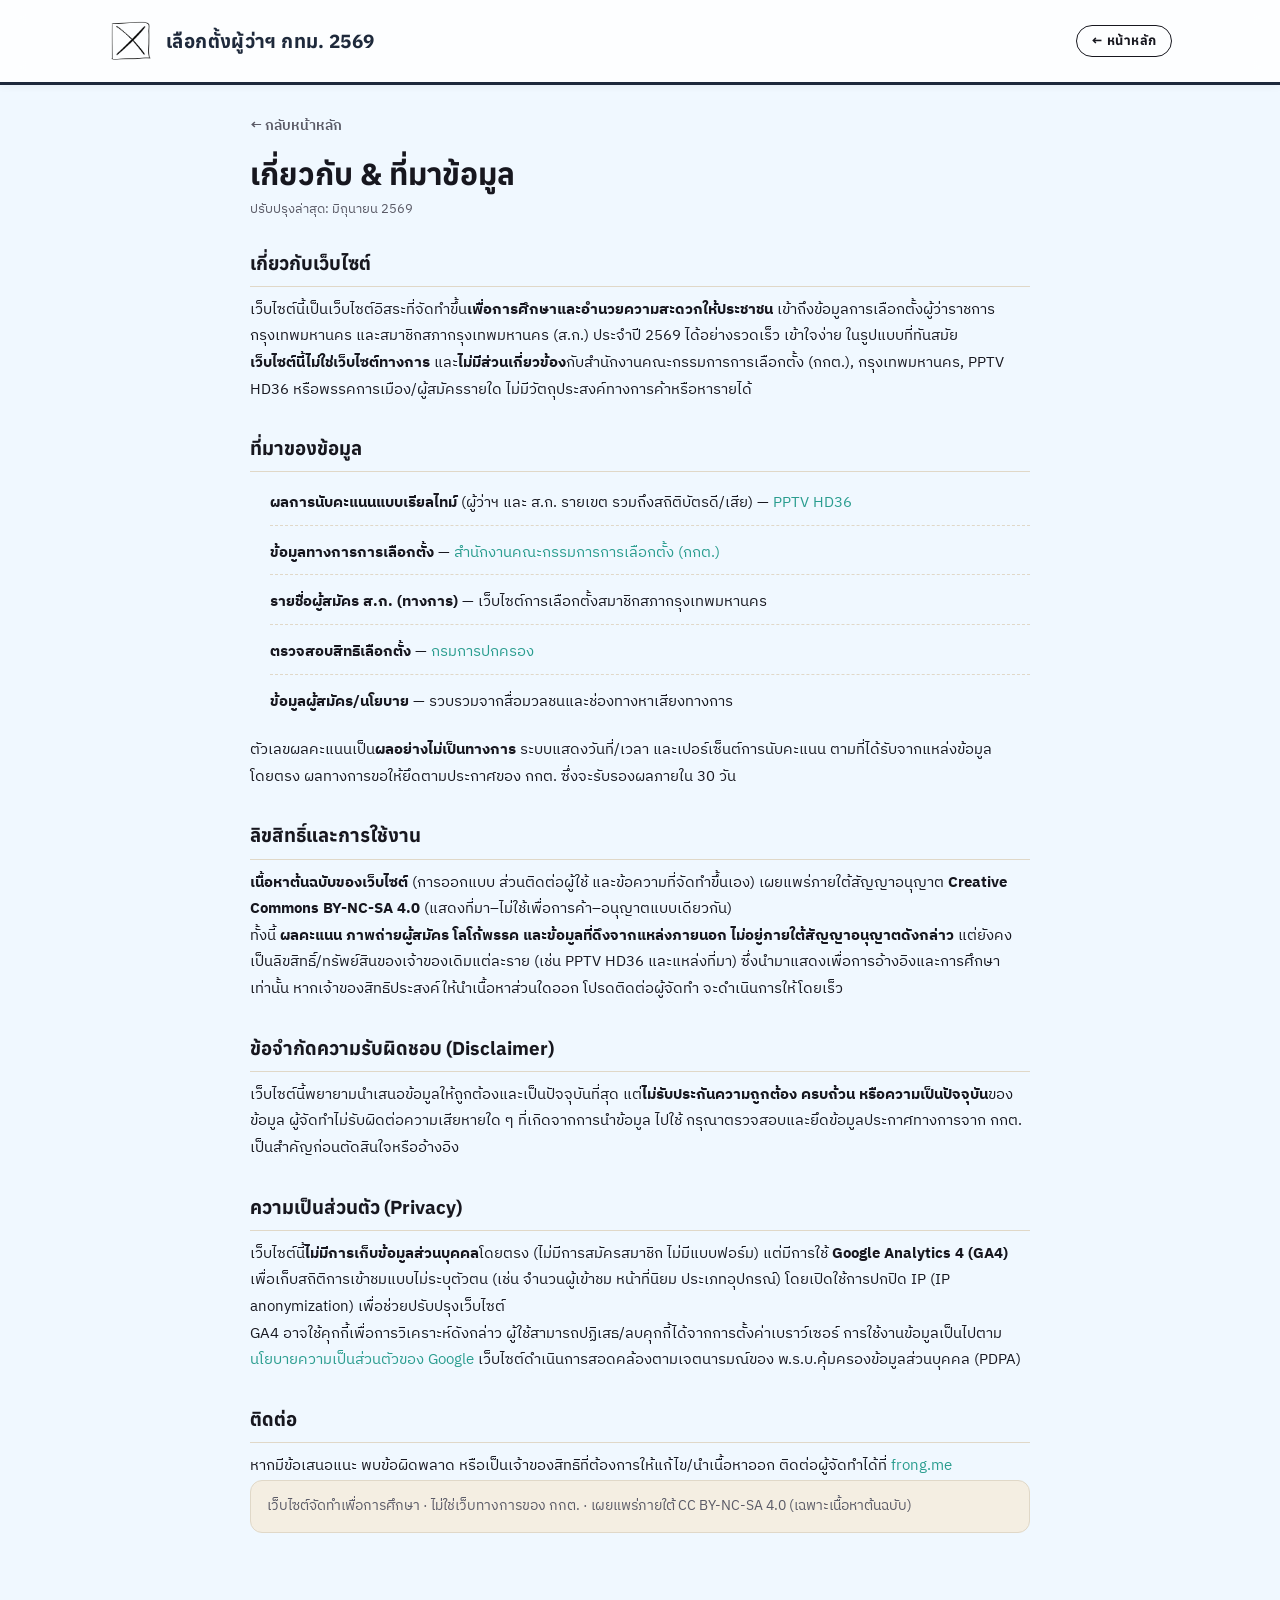
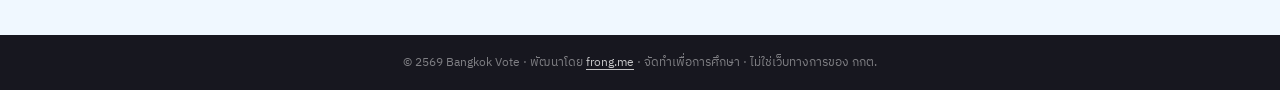
<file: about.html>
<!DOCTYPE html>
<html lang="th">
<head>
  <meta charset="UTF-8">
  <meta name="viewport" content="width=device-width, initial-scale=1.0">
  <title>เกี่ยวกับ & ที่มาข้อมูล | เลือกตั้งผู้ว่าฯ กทม. 2569</title>
  <meta name="description" content="เกี่ยวกับเว็บไซต์ ที่มาของข้อมูล ลิขสิทธิ์ ข้อจำกัดความรับผิดชอบ และนโยบายความเป็นส่วนตัว ของเว็บไซต์ติดตามผลการเลือกตั้งผู้ว่าฯ กทม. และ ส.ก. 2569">
  <meta name="theme-color" content="#C8102E">
  <meta name="robots" content="index,follow">
  <link rel="preconnect" href="https://fonts.googleapis.com">
  <link rel="preconnect" href="https://fonts.gstatic.com" crossorigin>
  <link href="https://fonts.googleapis.com/css2?family=Anuphan:wght@400;500;600;700&family=IBM+Plex+Sans+Thai:wght@400;500;600;700&family=Outfit:wght@400;500;600;700&display=swap" rel="stylesheet">
  <link rel="stylesheet" href="style.css">

  <!-- Google Analytics 4 -->
  <script async src="https://www.googletagmanager.com/gtag/js?id=G-EL7HS25NP4"></script>
  <script>
    window.dataLayer = window.dataLayer || [];
    function gtag(){dataLayer.push(arguments);}
    gtag('js', new Date());
    gtag('config', 'G-EL7HS25NP4', { anonymize_ip: true });
  </script>

  <style>
    .doc-wrap { max-width: 820px; margin: 0 auto; padding: 28px 20px 64px; }
    .doc-back { display: inline-flex; align-items: center; gap: 6px; font-size: 0.9rem;
      font-weight: 600; color: var(--text-muted); text-decoration: none; margin-bottom: 18px; }
    .doc-back:hover { color: var(--text-dark); }
    .doc-title { font-family: var(--font-heading); font-size: 1.9rem; font-weight: 800;
      color: var(--text-dark); margin: 0 0 6px; line-height: 1.2; }
    .doc-updated { font-size: 0.82rem; color: var(--text-muted); margin: 0 0 28px; }
    .doc-section { margin-bottom: 30px; }
    .doc-section h2 { font-family: var(--font-heading); font-size: 1.18rem; font-weight: 700;
      color: var(--text-dark); margin: 0 0 10px; padding-bottom: 8px;
      border-bottom: 1px solid var(--border-color); }
    .doc-section p, .doc-section li { font-size: 0.95rem; line-height: 1.75; color: var(--text-dark); }
    .doc-section ul { margin: 8px 0 0; padding-left: 20px; }
    .doc-section li { margin-bottom: 6px; }
    .doc-section a { color: var(--color-teal); }
    .doc-note { background: var(--bg-cream); border: 1px solid var(--border-color);
      border-radius: 12px; padding: 14px 16px; font-size: 0.9rem; color: var(--text-muted); }
    .doc-source-list { list-style: none; padding: 0; margin: 8px 0 0; }
    .doc-source-list li { padding: 8px 0; border-bottom: 1px dashed var(--border-color); }
    .doc-source-list li:last-child { border-bottom: none; }
    .doc-source-list strong { color: var(--text-dark); }
  </style>
</head>
<body>

  <header class="main-header">
    <div class="header-container">
      <div class="brand-group">
        <img src="assets/logo.webp" alt="Bangkok Vote" class="brand-icon brand-logo">
        <span class="brand-text">เลือกตั้งผู้ว่าฯ กทม. 2569</span>
      </div>
      <div class="action-group">
        <a href="index.html" class="lang-btn" style="text-decoration:none;display:inline-flex;align-items:center;">← หน้าหลัก</a>
      </div>
    </div>
  </header>

  <main class="doc-wrap">
    <a href="index.html" class="doc-back">← กลับหน้าหลัก</a>
    <h1 class="doc-title">เกี่ยวกับ & ที่มาข้อมูล</h1>
    <p class="doc-updated">ปรับปรุงล่าสุด: มิถุนายน 2569</p>

    <section class="doc-section">
      <h2>เกี่ยวกับเว็บไซต์</h2>
      <p>เว็บไซต์นี้เป็นเว็บไซต์อิสระที่จัดทำขึ้น<strong>เพื่อการศึกษาและอำนวยความสะดวกให้ประชาชน</strong>
      เข้าถึงข้อมูลการเลือกตั้งผู้ว่าราชการกรุงเทพมหานคร และสมาชิกสภากรุงเทพมหานคร (ส.ก.) ประจำปี 2569
      ได้อย่างรวดเร็ว เข้าใจง่าย ในรูปแบบที่ทันสมัย</p>
      <p><strong>เว็บไซต์นี้ไม่ใช่เว็บไซต์ทางการ</strong> และ<strong>ไม่มีส่วนเกี่ยวข้อง</strong>กับสำนักงานคณะกรรมการการเลือกตั้ง (กกต.),
      กรุงเทพมหานคร, PPTV HD36 หรือพรรคการเมือง/ผู้สมัครรายใด ไม่มีวัตถุประสงค์ทางการค้าหรือหารายได้</p>
    </section>

    <section class="doc-section">
      <h2>ที่มาของข้อมูล</h2>
      <ul class="doc-source-list">
        <li><strong>ผลการนับคะแนนแบบเรียลไทม์</strong> (ผู้ว่าฯ และ ส.ก. รายเขต รวมถึงสถิติบัตรดี/เสีย) —
          <a href="https://www.pptvhd36.com" target="_blank" rel="noopener">PPTV HD36</a></li>
        <li><strong>ข้อมูลทางการการเลือกตั้ง</strong> — <a href="https://www.ect.go.th" target="_blank" rel="noopener">สำนักงานคณะกรรมการการเลือกตั้ง (กกต.)</a></li>
        <li><strong>รายชื่อผู้สมัคร ส.ก. (ทางการ)</strong> — เว็บไซต์การเลือกตั้งสมาชิกสภากรุงเทพมหานคร</li>
        <li><strong>ตรวจสอบสิทธิเลือกตั้ง</strong> — <a href="https://boraservices.bora.dopa.go.th/election/enqelection-local/" target="_blank" rel="noopener">กรมการปกครอง</a></li>
        <li><strong>ข้อมูลผู้สมัคร/นโยบาย</strong> — รวบรวมจากสื่อมวลชนและช่องทางหาเสียงทางการ</li>
      </ul>
      <p style="margin-top:14px">ตัวเลขผลคะแนนเป็น<strong>ผลอย่างไม่เป็นทางการ</strong> ระบบแสดงวันที่/เวลา และเปอร์เซ็นต์การนับคะแนน
      ตามที่ได้รับจากแหล่งข้อมูลโดยตรง ผลทางการขอให้ยึดตามประกาศของ กกต. ซึ่งจะรับรองผลภายใน 30 วัน</p>
    </section>

    <section class="doc-section">
      <h2>ลิขสิทธิ์และการใช้งาน</h2>
      <p><strong>เนื้อหาต้นฉบับของเว็บไซต์</strong> (การออกแบบ ส่วนติดต่อผู้ใช้ และข้อความที่จัดทำขึ้นเอง)
      เผยแพร่ภายใต้สัญญาอนุญาต <strong>Creative Commons BY-NC-SA 4.0</strong>
      (แสดงที่มา–ไม่ใช้เพื่อการค้า–อนุญาตแบบเดียวกัน)</p>
      <p>ทั้งนี้ <strong>ผลคะแนน ภาพถ่ายผู้สมัคร โลโก้พรรค และข้อมูลที่ดึงจากแหล่งภายนอก
      ไม่อยู่ภายใต้สัญญาอนุญาตดังกล่าว</strong> แต่ยังคงเป็นลิขสิทธิ์/ทรัพย์สินของเจ้าของเดิมแต่ละราย
      (เช่น PPTV HD36 และแหล่งที่มา) ซึ่งนำมาแสดงเพื่อการอ้างอิงและการศึกษาเท่านั้น
      หากเจ้าของสิทธิประสงค์ให้นำเนื้อหาส่วนใดออก โปรดติดต่อผู้จัดทำ จะดำเนินการให้โดยเร็ว</p>
    </section>

    <section class="doc-section">
      <h2>ข้อจำกัดความรับผิดชอบ (Disclaimer)</h2>
      <p>เว็บไซต์นี้พยายามนำเสนอข้อมูลให้ถูกต้องและเป็นปัจจุบันที่สุด แต่<strong>ไม่รับประกันความถูกต้อง
      ครบถ้วน หรือความเป็นปัจจุบัน</strong>ของข้อมูล ผู้จัดทำไม่รับผิดต่อความเสียหายใด ๆ ที่เกิดจากการนำข้อมูล
      ไปใช้ กรุณาตรวจสอบและยึดข้อมูลประกาศทางการจาก กกต. เป็นสำคัญก่อนตัดสินใจหรืออ้างอิง</p>
    </section>

    <section class="doc-section">
      <h2>ความเป็นส่วนตัว (Privacy)</h2>
      <p>เว็บไซต์นี้<strong>ไม่มีการเก็บข้อมูลส่วนบุคคล</strong>โดยตรง (ไม่มีการสมัครสมาชิก ไม่มีแบบฟอร์ม)
      แต่มีการใช้ <strong>Google Analytics 4 (GA4)</strong> เพื่อเก็บสถิติการเข้าชมแบบไม่ระบุตัวตน
      (เช่น จำนวนผู้เข้าชม หน้าที่นิยม ประเภทอุปกรณ์) โดยเปิดใช้การปกปิด IP (IP anonymization)
      เพื่อช่วยปรับปรุงเว็บไซต์</p>
      <p>GA4 อาจใช้คุกกี้เพื่อการวิเคราะห์ดังกล่าว ผู้ใช้สามารถปฏิเสธ/ลบคุกกี้ได้จากการตั้งค่าเบราว์เซอร์
      การใช้งานข้อมูลเป็นไปตาม
      <a href="https://policies.google.com/privacy" target="_blank" rel="noopener">นโยบายความเป็นส่วนตัวของ Google</a>
      เว็บไซต์ดำเนินการสอดคล้องตามเจตนารมณ์ของ พ.ร.บ.คุ้มครองข้อมูลส่วนบุคคล (PDPA)</p>
    </section>

    <section class="doc-section">
      <h2>ติดต่อ</h2>
      <p>หากมีข้อเสนอแนะ พบข้อผิดพลาด หรือเป็นเจ้าของสิทธิที่ต้องการให้แก้ไข/นำเนื้อหาออก
      ติดต่อผู้จัดทำได้ที่ <a href="https://frong.me" target="_blank" rel="noopener">frong.me</a></p>
      <div class="doc-note">เว็บไซต์จัดทำเพื่อการศึกษา · ไม่ใช่เว็บทางการของ กกต. · เผยแพร่ภายใต้ CC BY-NC-SA 4.0 (เฉพาะเนื้อหาต้นฉบับ)</div>
    </section>
  </main>

  <div class="footer-bottom">
    <div class="container">
      <span>© 2569 Bangkok Vote · พัฒนาโดย <a href="https://frong.me" target="_blank" rel="noopener" class="footer-bottom-link">frong.me</a> · จัดทำเพื่อการศึกษา · ไม่ใช่เว็บทางการของ กกต.</span>
    </div>
  </div>

</body>
</html>
</file>
<file: style.css>
/* ==========================================================================
   DESIGN SYSTEM & VARIABLES
   ========================================================================== */
:root {
  /* Color Palette */
  --bg-cream: #F4EEE2;
  --bg-card: #FBF7EE;
  --bg-dark: #17171F;
  --bg-dark-card: #21212C;
  --border-color: #E0D8C8;
  --border-dark: #3A3A45;
  
  /* Accent Colors */
  --color-red: #C8102E;
  --color-red-light: #FF8A80;
  --color-teal: #2A9D8F;
  --color-yellow: #E2A03F;
  --color-blue: #2D5A7B;
  
  /* Text Colors */
  --text-dark: #17171F;
  --text-muted: #5A5A66;
  --text-light: #F4EEE2;
  --text-light-muted: #B9B4A8;
  
  /* Font Stacks */
  --font-thai: 'IBM Plex Sans Thai', sans-serif;
  --font-heading: 'Anuphan', sans-serif;
  --font-numeric: 'Outfit', sans-serif;
  
  /* Transitions & Shadows */
  --transition-smooth: all 0.3s cubic-bezier(0.4, 0, 0.2, 1);
  --shadow-sm: 0 2px 8px rgba(23, 23, 31, 0.04);
  --shadow-md: 0 8px 24px rgba(23, 23, 31, 0.08);
  --shadow-lg: 0 16px 40px rgba(23, 23, 31, 0.12);
  --glass-bg: rgba(244, 238, 226, 0.92);
  --glass-border: rgba(224, 216, 200, 0.5);
}

/* System Default Dark Mode disabled by user request to preserve the brand theme */

/* ==========================================================================
   BASE & RESET
   ========================================================================== */
* {
  box-sizing: border-box;
  margin: 0;
  padding: 0;
}

html {
  scroll-behavior: smooth;
  scroll-padding-top: 120px;
}

body {
  background-color: var(--bg-cream);
  color: var(--text-dark);
  font-family: var(--font-thai);
  line-height: 1.6;
  -webkit-font-smoothing: antialiased;
  -moz-osx-font-smoothing: grayscale;
  transition: background-color 0.3s ease, color 0.3s ease;
}

.container {
  width: 100%;
  max-width: 1120px;
  margin: 0 auto;
  padding: 0 24px;
}

a {
  color: inherit;
  text-decoration: none;
}

/* Selection Highlight */
::selection {
  background-color: var(--color-red);
  color: #fff;
}

/* ==========================================================================
   HEADER & NAVIGATION
   ========================================================================== */
.main-header {
  position: sticky;
  top: 0;
  z-index: 100;
  background-color: var(--glass-bg);
  backdrop-filter: blur(12px);
  -webkit-backdrop-filter: blur(12px);
  border-bottom: 1px solid var(--border-color);
  box-shadow: var(--shadow-sm);
  transition: var(--transition-smooth);
}

.header-container {
  display: flex;
  align-items:center;
  justify-content: space-between;
  gap: 16px;
  max-width: 1120px;
  margin: 0 auto;
  padding: 18px 28px;
}

.brand-group {
  display: flex;
  align-items: center;
  gap: 12px;
}

.brand-icon {
  width: 36px;
  height: 36px;
  border: 2.5px solid var(--text-dark);
  border-radius: 8px;
  display: flex;
  align-items: center;
  justify-content: center;
  font-size: 19px;
  font-weight: 700;
}

/* Image logo variant — drop the CSS frame, let the artwork stand on its own */
.brand-logo {
  width: 46px;
  height: 46px;
  border: none !important;
  border-radius: 0 !important;
  background: transparent !important;
  object-fit: contain;
}

.brand-text {
  font-family: var(--font-heading);
  font-weight: 700;
  font-size: 19px;
  letter-spacing: 0.02em;
}

.action-group {
  display: flex;
  align-items: center;
  gap: 16px;
}

.countdown-badge {
  font-family: var(--font-numeric);
  font-size: 14px;
  font-weight: 700;
  color: var(--color-red);
  background-color: rgba(200, 16, 46, 0.08);
  padding: 6px 12px;
  border-radius: 100px;
  letter-spacing: 0.02em;
}

.lang-btn {
  cursor: pointer;
  border: 1.5px solid var(--text-dark);
  background: transparent;
  color: var(--text-dark);
  border-radius: 100px;
  padding: 5px 14px;
  font-family: var(--font-heading);
  font-size: 13px;
  font-weight: 700;
  letter-spacing: 0.04em;
  transition: var(--transition-smooth);
}

.lang-btn:hover {
  background-color: var(--text-dark);
  color: var(--bg-cream);
}

.nav-tabs {
  border-top: 1px solid var(--border-color);
  overflow-x: auto;
  -webkit-overflow-scrolling: touch;
}

/* Hide scrollbar for nav-tabs */
.nav-tabs::-webkit-scrollbar {
  display: none;
}
.nav-tabs {
  -ms-overflow-style: none;
  scrollbar-width: none;
}

.tabs-container {
  display: flex;
  gap: 6px;
  max-width: 1120px;
  margin: 0 auto;
  padding: 8px 24px;
  white-space: nowrap;
}

.tab-link {
  flex: none;
  padding: 8px 16px;
  border-radius: 100px;
  font-size: 14px;
  font-weight: 600;
  color: var(--text-muted);
  transition: var(--transition-smooth);
}

.tab-link:hover {
  background-color: var(--border-color);
  color: var(--text-dark);
}

.tab-link.active {
  background-color: var(--text-dark);
  color: var(--bg-cream);
}

/* ==========================================================================
   HERO SECTION
   ========================================================================== */
.hero-section {
  padding: 80px 0 60px;
}

.badge-accent {
  display: inline-flex;
  align-items: center;
  gap: 8px;
  padding: 6px 14px;
  background-color: var(--text-dark);
  color: var(--bg-cream);
  border-radius: 100px;
  font-size: 12px;
  font-weight: 600;
  letter-spacing: 0.12em;
  margin-bottom: 24px;
}

.badge-dot {
  width: 8px;
  height: 8px;
  background-color: var(--color-red);
  border-radius: 50%;
}

.hero-title {
  font-family: var(--font-heading);
  font-weight: 700;
  font-size: clamp(38px, 7vw, 92px);
  line-height: 1.05;
  letter-spacing: -0.02em;
  margin-bottom: 32px;
}

.text-red {
  color: var(--color-red);
}

.hero-meta {
  display: grid;
  grid-template-columns: 1.2fr 0.8fr;
  gap: 40px;
  align-items: flex-end;
}

.hero-description p {
  font-size: 18px;
  color: var(--text-muted);
  max-width: 580px;
  text-wrap: pretty;
}

.hero-cards {
  display: flex;
  gap: 16px;
  justify-content: flex-end;
}

.meta-card {
  padding: 20px 24px;
  border-radius: 16px;
  min-width: 140px;
  flex: 1;
  box-shadow: var(--shadow-sm);
  transition: var(--transition-smooth);
}

.meta-card:hover {
  transform: translateY(-4px);
  box-shadow: var(--shadow-md);
}

.dark-card {
  background-color: var(--bg-dark);
  color: var(--text-light);
}

.red-card {
  background-color: var(--color-red);
  color: #fff;
}

.meta-label {
  font-size: 11px;
  font-weight: 600;
  text-transform: uppercase;
  letter-spacing: 0.1em;
  opacity: 0.8;
  margin-bottom: 6px;
}

.meta-value {
  font-family: var(--font-heading);
  font-weight: 700;
  font-size: 32px;
  line-height: 1.1;
}

.meta-value.text-lg-meta {
  font-size: 25px;
}

.meta-unit {
  font-size: 16px;
  font-weight: 500;
}

.meta-sub {
  font-size: 12px;
  opacity: 0.7;
  margin-top: 4px;
}

/* ==========================================================================
   INFO BANNER
   ========================================================================== */
.info-banner {
  display: flex;
  gap: 12px;
  align-items: flex-start;
  background-color: var(--bg-card);
  border: 1px solid var(--border-color);
  border-left: 4px solid var(--color-yellow);
  border-radius: 12px;
  padding: 16px 20px;
  font-size: 14px;
  color: var(--text-muted);
  margin-bottom: 40px;
  box-shadow: var(--shadow-sm);
}

.info-icon {
  font-weight: 700;
  color: var(--color-yellow);
  font-size: 18px;
  line-height: 1;
}

/* ==========================================================================
   CONTENT SECTIONS GENERAL
   ========================================================================== */
.content-section {
  padding: 80px 0;
  border-bottom: 1px solid var(--border-color);
}

.section-title-group {
  display: flex;
  align-items: center;
  gap: 16px;
  margin-bottom: 24px;
}

.section-num {
  font-family: var(--font-heading);
  font-weight: 700;
  font-size: 18px;
}

.section-title {
  font-family: var(--font-heading);
  font-weight: 700;
  font-size: clamp(26px, 4vw, 38px);
  letter-spacing: -0.01em;
}

.section-lead {
  font-size: 18px;
  color: var(--text-muted);
  max-width: 720px;
  margin-bottom: 40px;
}

/* ==========================================================================
   SECTION 01 - STATS
   ========================================================================== */
.stats-grid {
  display: grid;
  grid-template-columns: repeat(2, 1fr);
  gap: 16px;
  max-width: 560px;
  margin-left: auto;
  margin-right: auto;
}

.stat-card {
  background-color: var(--bg-card);
  border: 1px solid var(--border-color);
  padding: 32px 28px;
  border-radius: 20px;
  box-shadow: var(--shadow-sm);
  transition: var(--transition-smooth);
}

.stat-card:hover {
  transform: translateY(-6px);
  box-shadow: var(--shadow-md);
}

.stat-number {
  font-family: var(--font-heading);
  font-weight: 700;
  font-size: 48px;
  line-height: 1;
  margin-bottom: 12px;
}

.stat-unit {
  font-size: 20px;
  font-weight: 600;
}

.stat-label {
  font-size: 14px;
  color: var(--text-muted);
  font-weight: 500;
}

.highlight-red .stat-number { color: var(--color-red); }
.highlight-teal .stat-number { color: var(--color-teal); }

/* ==========================================================================
   SECTION 02 - TIMELINE (DARK SECTION)
   ========================================================================== */
.timeline-section {
  background-color: var(--bg-dark);
  color: var(--text-light);
  border-bottom: none;
}

.text-yellow {
  color: var(--color-yellow);
}

.timeline-section .section-lead {
  color: var(--text-light-muted);
}

.timeline-flow {
  display: grid;
  grid-template-columns: repeat(auto-fit, minmax(200px, 1fr));
  gap: 32px;
  margin-top: 20px;
}

.timeline-item {
  position: relative;
}

.timeline-line {
  display: flex;
  align-items: center;
  margin-bottom: 20px;
}

.timeline-dot {
  width: 18px;
  height: 18px;
  border-radius: 50%;
  flex: none;
}

.dot-yellow { background-color: var(--color-yellow); }
.dot-light { background-color: var(--text-light); }
.dot-red { background-color: var(--color-red); }
.dot-teal { background-color: var(--color-teal); }

.timeline-bar {
  flex: 1;
  height: 2px;
  background-color: var(--border-dark);
  margin-left: 12px;
}

.timeline-time {
  font-family: var(--font-heading);
  font-weight: 700;
  font-size: 21px;
  line-height: 1.1;
  margin-bottom: 6px;
}

.timeline-label {
  font-size: 13.5px;
  font-weight: 600;
  color: var(--text-light);
  margin-bottom: 4px;
}

.timeline-desc {
  font-size: 12.5px;
  color: var(--text-light-muted);
  line-height: 1.4;
}

/* Timeline State Modifiers */
.timeline-item.past {
  opacity: 0.45;
  transition: opacity var(--transition-smooth);
}

.timeline-item.past:hover {
  opacity: 0.85;
}

.timeline-item.past .timeline-dot {
  background-color: var(--text-muted) !important;
  display: flex;
  align-items: center;
  justify-content: center;
}

.timeline-item.past .timeline-dot::after {
  content: '✓';
  color: var(--bg-dark);
  font-size: 11px;
  font-weight: 700;
}

.timeline-item.current {
  /* No scale transform — it overflowed the viewport at narrow widths.
     The current step is already emphasized via colors, larger fonts and the
     pulsing dot below. */
  z-index: 10;
}

.timeline-item.current .timeline-time {
  color: var(--color-yellow);
  font-size: 30px;
  text-shadow: 0 0 10px rgba(244, 162, 97, 0.4);
}

.timeline-item.current .timeline-label {
  color: #fff;
  font-size: 16.5px;
}

.timeline-item.current .timeline-desc {
  font-size: 13.5px;
  color: rgba(255, 255, 255, 0.85);
}

.timeline-item.current .timeline-dot {
  background-color: var(--color-red) !important;
  box-shadow: 0 0 0 4px rgba(200, 16, 46, 0.25);
  animation: pulse-dot 2s infinite;
}

@keyframes pulse-dot {
  0% {
    box-shadow: 0 0 0 0 rgba(200, 16, 46, 0.6);
  }
  70% {
    box-shadow: 0 0 0 8px rgba(200, 16, 46, 0);
  }
  100% {
    box-shadow: 0 0 0 0 rgba(200, 16, 46, 0);
  }
}

.timeline-item.future {
  opacity: 0.9;
}

/* ==========================================================================
   SECTION 03 - ELIGIBILITY
   ========================================================================== */
.eligibility-grid {
  display: grid;
  grid-template-columns: 1.2fr 0.8fr;
  gap: 24px;
}

.eligibility-checklist {
  background-color: var(--bg-card);
  border: 1px solid var(--border-color);
  border-radius: 20px;
  padding: 32px;
  box-shadow: var(--shadow-sm);
  display: flex;
  flex-direction: column;
}

.card-title {
  font-family: var(--font-heading);
  font-weight: 700;
  font-size: 20px;
  margin-bottom: 6px;
}

.card-sub {
  font-size: 14px;
  color: var(--text-muted);
  margin-bottom: 24px;
}

.checklist-items {
  display: flex;
  flex-direction: column;
  gap: 16px;
  margin-bottom: 24px;
}

.check-item-static {
  display: flex;
  align-items: flex-start;
  gap: 16px;
  background-color: rgba(42, 157, 143, 0.04);
  border: 1px solid rgba(42, 157, 143, 0.15);
  border-radius: 12px;
  padding: 16px;
  transition: var(--transition-smooth);
}

.check-item-static:hover {
  transform: translateY(-2px);
  background-color: rgba(42, 157, 143, 0.07);
}

.static-checkmark {
  width: 24px;
  height: 24px;
  border-radius: 6px;
  background-color: var(--color-teal);
  color: #fff;
  display: flex;
  align-items: center;
  justify-content: center;
  font-weight: 700;
  font-size: 16px;
  flex: none;
}

.check-title {
  display: block;
  font-weight: 600;
  font-size: 16px;
  margin-bottom: 2px;
}

.check-desc {
  font-size: 13.5px;
  color: var(--text-muted);
}

.btn-check-portal-wrapper {
  margin-top: auto;
  padding-top: 16px;
  display: flex;
  gap: 12px;
}

.btn-check-portal {
  display: inline-block;
  text-align: center;
  flex: 1;
  background-color: var(--text-dark);
  color: var(--text-light);
  padding: 14px 20px;
  border-radius: 12px;
  font-family: var(--font-heading);
  font-weight: 700;
  font-size: 14px;
  line-height: 1.5;
  letter-spacing: 0.02em;
  box-shadow: var(--shadow-sm);
  transition: var(--transition-smooth);
  cursor: pointer;
  border: 1.5px solid var(--text-dark);
}

.btn-sub {
  font-weight: 400;
  font-size: 12px;
  opacity: 0.8;
}

.btn-check-portal:hover {
  background-color: var(--color-red);
  border-color: var(--color-red);
  color: #fff;
  transform: translateY(-2px);
  box-shadow: var(--shadow-md);
}

.btn-check-portal.secondary {
  background-color: transparent;
  color: var(--text-dark);
  border: 1.5px solid var(--text-dark);
}

.btn-check-portal.secondary:hover {
  background-color: var(--text-dark);
  border-color: var(--text-dark);
  color: var(--bg-cream);
}

.docs-card {
  background-color: var(--color-red);
  color: #fff;
  border-radius: 20px;
  padding: 32px;
  box-shadow: var(--shadow-sm);
  display: flex;
  flex-direction: column;
  justify-content: center;
}

.text-white {
  color: #fff !important;
}

.text-white-opacity {
  color: rgba(255, 255, 255, 0.8) !important;
}

.docs-categories {
  display: flex;
  flex-direction: column;
  gap: 12px;
  margin-top: 20px;
}

.doc-category-item {
  display: flex;
  gap: 16px;
  align-items: flex-start;
  background-color: rgba(255, 255, 255, 0.06);
  border: 1px solid rgba(255, 255, 255, 0.12);
  border-radius: 14px;
  padding: 16px;
  transition: var(--transition-smooth);
}

.doc-category-item:hover {
  background-color: rgba(255, 255, 255, 0.12);
  transform: translateX(4px);
}

.doc-cat-num {
  width: 24px;
  height: 24px;
  border-radius: 50%;
  background-color: var(--color-yellow);
  color: var(--bg-dark);
  display: flex;
  align-items: center;
  justify-content: center;
  font-family: var(--font-heading);
  font-weight: 700;
  font-size: 13px;
  flex: none;
}

.doc-cat-content {
  display: flex;
  flex-direction: column;
  gap: 2px;
}

.doc-cat-title {
  font-weight: 700;
  font-size: 15px;
  color: #fff;
  line-height: 1.3;
}

.doc-cat-desc {
  font-size: 12.5px;
  color: rgba(255, 255, 255, 0.8);
  line-height: 1.4;
}

/* ==========================================================================
   SECTION 04 - HOW TO VOTE
   ========================================================================== */
.vote-steps-section {
  background-color: var(--bg-card);
}

.steps-grid {
  display: grid;
  grid-template-columns: repeat(5, minmax(160px, 1fr));
  gap: 16px;
  margin-bottom: 40px;
  overflow-x: auto;
  padding: 8px 4px 12px;
}

#sec-howto .container {
  max-width: 1120px;
}

.step-card {
  background-color: var(--bg-cream);
  border: 1px solid var(--border-color);
  border-radius: 16px;
  padding: 24px;
  box-shadow: var(--shadow-sm);
  transition: var(--transition-smooth);
}

.step-card:hover {
  transform: translateY(-4px);
}

.step-num {
  font-family: var(--font-heading);
  font-weight: 700;
  font-size: 40px;
  color: var(--color-red);
  line-height: 1;
  margin-bottom: 16px;
}

.step-title {
  font-weight: 600;
  font-size: 17px;
  margin-bottom: 8px;
}

.step-desc {
  font-size: 14px;
  color: var(--text-muted);
}

.ballot-visual-box {
  display: grid;
  grid-template-columns: repeat(auto-fit, minmax(280px, 1fr));
  gap: 32px;
  align-items: center;
  background-color: #fff;
  border: 1.5px solid var(--border-color);
  border-radius: 20px;
  padding: 32px;
  box-shadow: var(--shadow-sm);
}

.ballot-paper {
  border: 2px solid var(--bg-dark);
  border-radius: 12px;
  overflow: hidden;
  background-color: #fff;
  display: flex;
  flex-direction: column;
}

.ballot-note {
  font-size: 11px;
  color: var(--text-muted);
  opacity: 0.85;
  padding: 8px 12px;
  text-align: center;
  background-color: rgba(23, 23, 31, 0.02);
  border-top: 1px dashed var(--border-color);
}

.ballot-header {
  background-color: var(--bg-dark);
  color: var(--bg-cream);
  padding: 12px 18px;
  font-size: 13px;
  font-weight: 600;
  letter-spacing: 0.04em;
  text-transform: uppercase;
}

.ballot-row {
  display: flex;
  align-items: center;
  gap: 16px;
  padding: 16px;
  border-bottom: 1px solid var(--border-color);
}

.ballot-row:last-child {
  border-bottom: none;
}

.ballot-box {
  width: 36px;
  height: 36px;
  border: 2px solid var(--bg-dark);
  border-radius: 6px;
  display: flex;
  align-items: center;
  justify-content: center;
  font-size: 24px;
  font-weight: 700;
  color: var(--bg-dark);
  flex: none;
  background-color: #fff;
}

.ballot-row.selected {
  background-color: rgba(200, 16, 46, 0.04);
}

.ballot-row.selected .ballot-box {
  border-color: var(--color-red);
  color: var(--color-red);
}

.ballot-num {
  font-weight: 600;
  font-size: 15px;
}

.ballot-candidate {
  font-size: 13px;
  color: var(--text-muted);
  margin-left: auto;
}

.font-bold {
  font-weight: 700;
  color: var(--color-red);
}

.ballot-warning {
  display: flex;
  flex-direction: column;
  gap: 12px;
}

.warning-title {
  font-family: var(--font-heading);
  font-weight: 700;
  font-size: 20px;
}

.warning-desc {
  font-size: 15px;
  color: var(--text-muted);
}

/* ==========================================================================
   SECTION 05 - CANDIDATES (DARK)
   ========================================================================== */
.dark-section {
  background-color: var(--bg-dark);
  color: var(--text-light);
  border-bottom: none;
}

#sec-candidates .container {
  max-width: 1120px;
}

#sec-results .container {
  max-width: 1120px;
}

.candidates-actions {
  display: flex;
  justify-content: center;
  margin-top: 16px;
  margin-bottom: 24px;
}

.btn-outline-yellow {
  display: inline-flex;
  align-items: center;
  gap: 10px;
  text-align: center;
  background-color: #fff;
  color: var(--text-dark);
  padding: 14px 28px;
  border-radius: 12px;
  font-family: var(--font-heading);
  font-weight: 700;
  font-size: 14px;
  letter-spacing: 0.02em;
  text-decoration: none;
  box-shadow: var(--shadow-sm);
  transition: var(--transition-smooth);
  cursor: pointer;
  border: 1.5px solid var(--border-color);
}

.btn-outline-yellow:hover {
  background-color: var(--color-yellow);
  border-color: var(--color-yellow);
  color: var(--text-dark);
  transform: translateY(-2px);
  box-shadow: var(--shadow-md);
}

/* Candidates Carousel */
.candidates-carousel-container {
  display: flex;
  align-items: center;
  position: relative;
  margin-top: 30px;
  gap: 16px;
}

.candidates-carousel-wrapper {
  overflow: hidden;
  width: 100%;
}

.candidates-carousel-track {
  display: flex;
  transition: transform 0.4s cubic-bezier(0.25, 0.46, 0.45, 0.94);
  gap: 20px;
}

.candidates-carousel-track .candidate-card {
  flex: 0 0 calc((100% - (20px * 4)) / 5);
  margin-bottom: 0;
  box-sizing: border-box;
}

.candidates-carousel-btn {
  background-color: rgba(255, 255, 255, 0.08);
  border: 1px solid rgba(255, 255, 255, 0.15);
  color: var(--text-light);
  width: 44px;
  height: 44px;
  border-radius: 50%;
  cursor: pointer;
  display: flex;
  align-items: center;
  justify-content: center;
  transition: var(--transition-smooth);
  flex: none;
  font-size: 16px;
  user-select: none;
}

.candidates-carousel-btn:hover:not(:disabled) {
  background-color: var(--color-red);
  border-color: var(--color-red);
  transform: scale(1.08);
}

.candidates-carousel-btn:disabled {
  opacity: 0.25;
  cursor: not-allowed;
}

.candidates-carousel-dots {
  display: flex;
  justify-content: center;
  gap: 8px;
  margin-top: 24px;
}

.candidates-carousel-dot {
  width: 8px;
  height: 8px;
  border-radius: 50%;
  background-color: rgba(255, 255, 255, 0.25);
  cursor: pointer;
  transition: var(--transition-smooth);
}

.candidates-carousel-dot.active {
  background-color: var(--color-red);
  width: 20px;
  border-radius: 4px;
}

.candidate-card {
  background-color: var(--bg-dark-card);
  border-radius: 20px;
  overflow: hidden;
  padding: 20px;
  box-shadow: 0 4px 20px rgba(0,0,0,0.2);
  transition: var(--transition-smooth);
  display: flex;
  flex-direction: column;
  position: relative;
  border: 1.5px solid rgba(255, 255, 255, 0.03);
}

.candidate-card:hover {
  transform: translateY(-8px);
  box-shadow: 0 12px 30px rgba(0,0,0,0.3);
  border-color: rgba(255, 255, 255, 0.1);
}

/* Portrait photo wrapper with 3:4 aspect ratio */
.candidate-photo-wrapper {
  position: relative;
  width: 100%;
  aspect-ratio: 3 / 4;
  background: linear-gradient(135deg, rgba(255, 255, 255, 0.03), rgba(255, 255, 255, 0.01));
  border: 1px solid var(--border-dark);
  border-radius: 12px;
  overflow: hidden;
  margin-bottom: 16px;
  display: flex;
  align-items: center;
  justify-content: center;
}

.candidate-photo-placeholder {
  font-family: var(--font-heading);
  font-size: 32px;
  font-weight: 700;
  color: rgba(255, 255, 255, 0.15);
  transition: var(--transition-smooth);
  width: 100%;
  height: 100%;
  align-items: center;
  justify-content: center;
}

.candidate-photo {
  width: 100%;
  height: 100%;
  object-fit: cover;
  object-position: top center;
  display: block;
  transition: transform 0.35s ease;
}

.candidate-card:hover .candidate-photo {
  transform: scale(1.05);
}

.candidate-card:hover .candidate-photo-placeholder {
  transform: scale(1.1);
  color: rgba(255, 255, 255, 0.25);
}

/* Floating number badge on top-left of the photo */
.candidate-number-badge {
  position: absolute;
  top: 12px;
  left: 12px;
  width: 38px;
  height: 38px;
  border-radius: 50%;
  display: flex;
  align-items: center;
  justify-content: center;
  font-family: var(--font-heading);
  font-weight: 700;
  font-size: 18px;
  color: #fff;
  z-index: 2;
  box-shadow: 0 4px 10px rgba(0,0,0,0.3);
}

.badge-teal { background-color: var(--color-teal); }
.badge-red { background-color: var(--color-red); }
.badge-yellow { background-color: var(--color-yellow); color: var(--bg-dark) !important; }
.badge-blue { background-color: var(--color-blue); }
.badge-purple { background-color: #8338ec; color: #fff !important; }
.badge-orange { background-color: #f77f00; color: #fff !important; }

.avatar-teal { color: rgba(42, 157, 143, 0.35) !important; }
.avatar-red { color: rgba(200, 16, 46, 0.35) !important; }
.avatar-yellow { color: rgba(226, 160, 63, 0.35) !important; }
.avatar-blue { color: rgba(45, 90, 123, 0.35) !important; }
.avatar-purple { color: rgba(131, 56, 236, 0.3) !important; }
.avatar-orange { color: rgba(247, 127, 0, 0.3) !important; }

/* Profile details below the photo */
.candidate-profile-info {
  display: flex;
  flex-direction: column;
  align-items: center;
  text-align: center;
  margin-bottom: 12px;
  width: 100%;
}

.candidate-name {
  font-family: var(--font-heading);
  font-weight: 700;
  font-size: 16px;
  line-height: 1.35;
  margin-bottom: 4px;
  color: #fff;
  width: 100%;
}

.candidate-party {
  font-size: 12px;
  color: var(--text-light-muted);
  width: 100%;
}

.candidate-desc {
  font-size: 12.5px;
  color: var(--text-light-muted);
  line-height: 1.42;
  text-align: center;
  margin-top: auto;
  border-top: 1px dashed rgba(255, 255, 255, 0.1);
  padding-top: 12px;
  width: 100%;
}

/* ==========================================================================
   SECTION 06 - POLICIES
   ========================================================================== */
.filter-controls {
  display: flex;
  gap: 8px;
  margin-bottom: 24px;
  overflow-x: auto;
  padding-bottom: 8px;
}

.filter-btn {
  cursor: pointer;
  border: 1.5px solid var(--border-color);
  background-color: var(--bg-card);
  color: var(--text-dark);
  border-radius: 100px;
  padding: 6px 16px;
  font-family: var(--font-heading);
  font-size: 13.5px;
  font-weight: 600;
  white-space: nowrap;
  transition: var(--transition-smooth);
}

.filter-btn:hover {
  background-color: var(--border-color);
}

/* ── Badge Picker ─────────────────────────────────────── */
.badge-picker-wrapper {
  margin: 0 0 28px;
}

.badge-picker-legend {
  display: flex;
  align-items: center;
  justify-content: center;
  gap: 10px;
  margin-bottom: 16px;
  font-size: 12.5px;
  font-weight: 600;
  color: var(--text-muted);
  text-transform: uppercase;
  letter-spacing: 0.6px;
}

.legend-dot {
  width: 10px;
  height: 10px;
  border-radius: 50%;
  flex: none;
  margin-left: 10px;
}

.legend-dot.legend-a { background: #f4a261; box-shadow: 0 0 6px rgba(244,162,97,0.6); }
.legend-dot.legend-b { background: #4895ef; box-shadow: 0 0 6px rgba(72,149,239,0.6); }
.legend-dot:first-child { margin-left: 0; }

.badge-picker-grid {
  display: flex;
  flex-wrap: wrap;
  gap: 8px;
  justify-content: center;
}

.badge-btn {
  display: flex;
  flex-direction: column;
  align-items: center;
  gap: 5px;
  background: none;
  border: none;
  padding: 6px 4px;
  cursor: pointer;
  border-radius: 12px;
  transition: transform 0.15s ease, background 0.15s ease;
  width: 52px;
}

.badge-btn:hover {
  background: rgba(0,0,0,0.04);
  transform: translateY(-2px);
}

.badge-btn-circle {
  display: flex;
  align-items: center;
  justify-content: center;
  width: 40px;
  height: 40px;
  border-radius: 50%;
  font-size: 15px;
  font-weight: 700;
  font-family: var(--font-heading);
  background-color: var(--bg-cream);
  border: 2px solid var(--border-color);
  color: var(--text-muted);
  transition: background 0.18s ease, border-color 0.18s ease, color 0.18s ease, box-shadow 0.18s ease;
}

.badge-btn-name {
  font-size: 9.5px;
  color: var(--text-muted);
  max-width: 52px;
  overflow: hidden;
  text-overflow: ellipsis;
  white-space: nowrap;
  text-align: center;
  transition: color 0.18s ease;
}

/* Candidate A — golden */
.badge-btn.sel-a .badge-btn-circle {
  background: #f4a261;
  border-color: #e76f51;
  color: #fff;
  box-shadow: 0 0 12px rgba(244,162,97,0.55);
}
.badge-btn.sel-a .badge-btn-name { color: #e76f51; font-weight: 700; }

/* Candidate B — blue */
.badge-btn.sel-b .badge-btn-circle {
  background: #4895ef;
  border-color: #3a7bd5;
  color: #fff;
  box-shadow: 0 0 12px rgba(72,149,239,0.55);
}
.badge-btn.sel-b .badge-btn-name { color: #3a7bd5; font-weight: 700; }

.compare-empty-hint {
  font-size: 12px;
  font-style: italic;
  color: var(--text-muted);
  opacity: 0.7;
}

.policy-matrix-container {
  overflow-x: auto;
  border: 1px solid var(--border-color);
  border-radius: 20px;
  box-shadow: var(--shadow-sm);
}

.policy-matrix {
  min-width: 750px;
  display: flex;
  flex-direction: column;
}

.matrix-header, .matrix-row {
  display: grid;
  grid-template-columns: 140px 1fr 1fr;
}

.matrix-header {
  background-color: var(--bg-dark);
  color: var(--text-light);
  font-size: 14px;
  font-weight: 600;
}

.header-cell {
  padding: 16px 20px;
  font-family: var(--font-heading);
  font-weight: 700;
  display: flex;
  align-items: center;
  gap: 8px;
}

.cand-no {
  display: inline-flex;
  align-items: center;
  justify-content: center;
  width: 24px;
  height: 24px;
  font-size: 11.5px;
  font-weight: 700;
  color: #fff;
  border-radius: 50%;
  flex: none;
}

.matrix-row {
  background-color: var(--bg-card);
  border-bottom: 1px solid var(--border-color);
  font-size: 14px;
  transition: var(--transition-smooth);
}

.matrix-row.alt {
  background-color: var(--bg-cream);
}

.matrix-row:last-child {
  border-bottom: none;
}

.row-label {
  padding: 20px;
  font-weight: 700;
  border-right: 1px solid var(--border-color);
  display: flex;
  align-items: center;
}

.matrix-cell {
  padding: 20px;
  color: var(--text-muted);
  border-right: 1px solid var(--border-color);
  transition: var(--transition-smooth);
  line-height: 1.45;
}

.matrix-cell:last-child {
  border-right: none;
}

/* Specific Highlight Colors for Cells */
.text-teal { color: var(--color-teal) !important; }
.text-red { color: var(--color-red) !important; }
.text-yellow { color: var(--color-yellow) !important; }
.text-blue { color: var(--color-blue) !important; }
.text-orange { color: #f77f00 !important; }
.compare-col-a { color: #e76f51 !important; }
.compare-col-b { color: #3a7bd5 !important; }

.policy-note {
  font-size: 13px;
  color: var(--text-muted);
  margin-top: 16px;
}

/* ==========================================================================
   SECTION 07 - COUNTDOWN DASHBOARD
   ========================================================================== */
.countdown-grid {
  display: grid;
  grid-template-columns: repeat(4, 1fr);
  gap: 20px;
  margin-top: 40px;
}

.countdown-card {
  background-color: var(--bg-card);
  border: 1px solid var(--border-color);
  border-radius: 20px;
  padding: 32px 20px;
  text-align: center;
  box-shadow: var(--shadow-sm);
  transition: var(--transition-smooth);
}

.countdown-card:hover {
  transform: translateY(-6px);
  box-shadow: var(--shadow-md);
}

.countdown-big-val {
  font-family: var(--font-numeric);
  font-weight: 700;
  font-size: clamp(40px, 5vw, 68px);
  line-height: 1;
  color: var(--text-dark);
  margin-bottom: 12px;
}

.countdown-big-label {
  font-family: var(--font-heading);
  font-weight: 600;
  font-size: 13.5px;
  color: var(--text-muted);
  text-transform: uppercase;
  letter-spacing: 0.04em;
}

.countdown-card.highlight-red {
  background-color: var(--color-red);
  border-color: var(--color-red);
}

.countdown-card.highlight-red .countdown-big-val {
  color: #fff;
}

.countdown-card.highlight-red .countdown-big-label {
  color: rgba(255, 255, 255, 0.8);
}

/* ==========================================================================
   FOOTER
   ========================================================================== */
.main-footer {
  background-color: var(--bg-cream);
  color: var(--text-dark);
  padding: 56px 0 0;
  border-top: 1px solid var(--border-color);
}

.footer-grid {
  display: grid;
  grid-template-columns: 1.6fr 1fr 1.2fr;
  gap: 48px;
  padding-bottom: 48px;
}

.footer-col {
  display: flex;
  flex-direction: column;
  gap: 14px;
}

.footer-brand {
  display: flex;
  align-items: center;
  gap: 12px;
}

.footer-brand .brand-icon {
  border-color: var(--text-dark);
  color: var(--text-dark);
}

.footer-brand-text {
  font-family: var(--font-heading);
  font-weight: 700;
  font-size: 15px;
  color: var(--text-dark);
}

.footer-about {
  font-size: 13px;
  color: var(--text-muted);
  line-height: 1.75;
  margin: 0;
}

.footer-license {
  display: flex;
  align-items: center;
  gap: 10px;
  flex-wrap: wrap;
}

.license-badge {
  font-size: 10px;
  font-weight: 700;
  letter-spacing: 0.05em;
  background: transparent;
  color: var(--text-muted);
  border: 1px solid var(--border-color);
  border-radius: 6px;
  padding: 3px 8px;
  white-space: nowrap;
}

.footer-col-title {
  font-family: var(--font-heading);
  font-size: 11px;
  font-weight: 700;
  text-transform: uppercase;
  letter-spacing: 0.1em;
  color: var(--text-muted);
  margin: 0 0 2px;
}

.footer-links {
  list-style: none;
  padding: 0;
  margin: 0;
  display: flex;
  flex-direction: column;
  gap: 10px;
}

.footer-link {
  font-size: 13.5px;
  color: var(--text-muted);
  text-decoration: none;
  transition: color 0.18s ease;
}

.footer-link:hover { color: var(--color-red); }

.footer-muted {
  font-size: 12px;
  color: var(--text-muted);
  line-height: 1.7;
  margin: 0;
}

.footer-privacy {
  font-size: 12px;
  color: rgba(255,255,255,0.45);
  line-height: 1.6;
  margin: 4px 0 0;
}

.footer-bottom {
  background-color: var(--bg-dark);
  border-top: none;
  padding: 18px 0;
  margin-top: 8px;
}

.footer-bottom .container {
  display: flex;
  align-items: center;
  justify-content: center;
  font-size: 12px;
  color: rgba(255,255,255,0.45);
  text-align: center;
}

.footer-bottom-link {
  color: rgba(255,255,255,0.75);
  text-decoration: underline;
  text-underline-offset: 3px;
  transition: color 0.18s ease;
}

.footer-bottom-link:hover {
  color: #fff;
}

/* ==========================================================================
   RESPONSIVE MEDIA QUERIES
   ========================================================================== */
@media (max-width: 850px) {
  .hero-meta {
    grid-template-columns: 1fr;
    gap: 24px;
  }
  
  .hero-cards {
    justify-content: flex-start;
  }
  
  .eligibility-grid {
    grid-template-columns: 1fr;
  }
}

@media (max-width: 768px) {
  /* Timeline turns into vertical layout */
  .timeline-flow {
    display: flex;
    flex-direction: column;
    gap: 28px;
    position: relative;
    padding-left: 24px;
    margin-top: 30px;
  }
  
  .timeline-flow::before {
    content: '';
    position: absolute;
    left: 8px;
    top: 8px;
    bottom: 8px;
    width: 2px;
    background-color: var(--border-dark);
  }
  
  .timeline-item {
    display: flex;
    flex-direction: column;
    align-items: flex-start;
  }
  
  .timeline-line {
    position: absolute;
    left: -24px;
    top: 6px;
    margin-bottom: 0;
    width: 18px;
  }
  
  .timeline-dot {
    border: 3px solid var(--bg-dark);
  }
  
  .timeline-bar {
    display: none;
  }
  
  .timeline-time {
    font-size: 22px;
    line-height: 1;
    margin-bottom: 4px;
  }

  /* Policy Matrix 3-column fit on mobile */
  .policy-matrix-container {
    overflow-x: auto;
  }
  
  .policy-matrix {
    min-width: 100%;
  }

  .matrix-header, .matrix-row {
    grid-template-columns: 85px 1fr 1fr;
  }

  .row-label {
    padding: 12px 6px;
    font-size: 11px;
  }

  .matrix-cell, .header-cell {
    padding: 12px 8px;
    font-size: 11.5px;
  }

  .cand-no {
    width: 18px;
    height: 18px;
    font-size: 9px;
  }
}

@media (max-width: 600px) {
  .main-header {
    box-shadow: 0 1px 4px rgba(0,0,0,0.06);
  }

  .footer-grid {
    grid-template-columns: 1fr;
    gap: 32px;
    padding-bottom: 36px;
  }

  .header-container {
    padding: 14px 16px;
  }

  .brand-text {
    font-size: 16px;
  }

  .brand-icon {
    width: 30px;
    height: 30px;
    border-width: 2px;
    font-size: 15px;
  }

  .brand-logo {
    width: 40px;
    height: 40px;
  }

  .tabs-container {
    padding: 6px 16px;
  }

  .tab-link {
    padding: 6px 12px;
    font-size: 13px;
  }

  .hero-section {
    padding: 40px 0 40px;
  }
  
  .badge-accent {
    margin-bottom: 16px;
    font-size: 11px;
    padding: 4px 10px;
  }

  .hero-cards {
    flex-direction: column;
    width: 100%;
    gap: 12px;
  }
  
  .meta-card {
    width: 100%;
    padding: 16px 20px;
  }

  .meta-value {
    font-size: 28px;
  }

  .meta-value.text-lg-meta {
    font-size: 22px;
  }

  .content-section {
    padding: 50px 0;
  }

  .section-title {
    font-size: 24px;
  }

  .section-lead {
    font-size: 15px;
    margin-bottom: 24px;
  }

  .eligibility-checklist {
    padding: 20px;
  }

  .checklist-header h3 {
    font-size: 18px;
  }

  .check-item {
    padding: 12px;
    gap: 12px;
  }

  .custom-checkbox {
    width: 20px;
    height: 20px;
  }

  .check-title {
    font-size: 14.5px;
  }

  .check-desc {
    font-size: 12.5px;
  }

  .btn-check-portal-wrapper {
    flex-direction: column;
    gap: 10px;
  }

  .btn-check-portal {
    width: 100%;
    padding: 12px 16px;
    font-size: 13px;
  }

  .docs-card {
    padding: 24px 20px;
  }

  .docs-card h3 {
    font-size: 18px;
  }

  .doc-category-item {
    padding: 12px;
    gap: 12px;
    border-radius: 10px;
  }

  .doc-cat-title {
    font-size: 13.5px;
  }

  .doc-cat-desc {
    font-size: 11.5px;
  }

  .steps-grid {
    grid-template-columns: 1fr;
    gap: 14px;
    margin-bottom: 24px;
  }

  .step-card {
    padding: 16px;
  }

  .step-num {
    font-size: 32px;
    margin-bottom: 8px;
  }

  .step-title {
    font-size: 15.5px;
  }

  .step-desc {
    font-size: 13px;
  }
  
  .ballot-visual-box {
    padding: 20px 16px;
    gap: 20px;
  }

  .ballot-paper {
    width: 100%;
    max-width: 320px;
    margin: 0 auto;
  }

  .ballot-row {
    padding: 12px;
    gap: 12px;
  }

  .ballot-box {
    width: 30px;
    height: 30px;
    font-size: 20px;
  }

  .ballot-num {
    font-size: 14px;
  }

  .ballot-candidate {
    font-size: 12px;
  }

  .warning-title {
    font-size: 17px;
  }

  .warning-desc {
    font-size: 13.5px;
  }

  .candidates-carousel-container {
    gap: 8px;
  }

  .candidates-carousel-track .candidate-card {
    flex: 0 0 100%;
  }

  .candidates-carousel-btn {
    width: 36px;
    height: 36px;
    font-size: 12px;
  }

  .candidate-card {
    padding: 16px;
  }

  .candidate-name {
    font-size: 15px;
  }

  .candidate-number-badge {
    width: 32px;
    height: 32px;
    font-size: 15px;
    top: 8px;
    left: 8px;
  }

  .candidate-photo-placeholder {
    font-size: 28px;
  }

  .countdown-grid {
    grid-template-columns: repeat(2, 1fr);
    gap: 12px;
    margin-top: 24px;
  }

  .countdown-card {
    padding: 20px 12px;
    border-radius: 14px;
  }

  .countdown-big-val {
    font-size: 32px;
    margin-bottom: 6px;
  }

  .countdown-big-label {
    font-size: 11px;
  }

  .footer-container {
    align-items: flex-start;
    gap: 16px;
  }

  .footer-brand-text {
    font-size: 13px;
  }

  .footer-disclaimer {
    font-size: 11.5px;
  }
}

@media (max-width: 480px) {
  .stats-grid {
    grid-template-columns: repeat(2, 1fr);
    gap: 12px;
  }

  .stat-card {
    padding: 20px 16px;
    border-radius: 14px;
  }

  .stat-number {
    font-size: 32px;
    margin-bottom: 6px;
  }

  .stat-unit {
    font-size: 16px;
  }

  .stat-label {
    font-size: 11.5px;
  }
}

/* ==========================================================================
   LIVE RESULTS — SECTION 07
   ========================================================================== */

/* Status bar */
.res-status-bar {
  display: flex;
  align-items: center;
  flex-wrap: wrap;
  gap: 0.75rem;
  margin-bottom: 0.5rem;
}
.res-live-badge {
  background: var(--color-red);
  color: #fff;
  font-family: var(--font-numeric);
  font-size: 11px;
  font-weight: 700;
  letter-spacing: 0.1em;
  padding: 3px 8px;
  border-radius: 4px;
  animation: livePulse 1.5s ease-in-out infinite;
}
@keyframes livePulse {
  0%, 100% { opacity: 1; }
  50%       { opacity: 0.6; }
}
.res-meta-text {
  font-size: 14px;
  color: var(--text-muted);
}
.res-updated-text {
  margin-left: auto;
  font-size: 12px;
  color: var(--text-muted);
}

/* Progress track */
.res-progress-track {
  height: 6px;
  background: var(--border-color);
  border-radius: 99px;
  overflow: hidden;
  margin-bottom: 1.5rem;
}
.res-progress-fill {
  height: 100%;
  background: var(--color-red);
  border-radius: 99px;
  transition: width 1s ease;
}

/* Vote summary */
.res-vote-summary {
  display: flex;
  gap: 1rem;
  flex-wrap: wrap;
  margin-bottom: 2rem;
}
.res-vote-item {
  flex: 1;
  min-width: 120px;
  background: var(--bg-card);
  border: 1px solid var(--border-color);
  border-radius: 10px;
  padding: 0.75rem 1rem;
  text-align: center;
}
.res-vote-item.good { border-top: 3px solid var(--color-teal); }
.res-vote-item.bad  { border-top: 3px solid var(--color-red); }
.res-vote-item.novote { border-top: 3px solid var(--color-yellow); }
.res-vote-label {
  font-size: 12px;
  color: var(--text-muted);
  margin-bottom: 0.25rem;
}
.res-vote-val {
  font-family: var(--font-numeric);
  font-size: 1.25rem;
  font-weight: 700;
  color: var(--text-dark);
}

/* Section label */
.res-section-label {
  font-size: 13px;
  font-weight: 600;
  text-transform: uppercase;
  letter-spacing: 0.08em;
  color: var(--text-muted);
  margin-bottom: 1rem;
}

/* Podium */
.res-podium {
  display: flex;
  align-items: flex-end;
  justify-content: center;
  gap: 1rem;
  margin-bottom: 1rem;
}
.podium-slot {
  flex: 1;
  max-width: 200px;
  background: #ffffff;
  border: 1px solid var(--border-color);
  border-radius: 12px;
  padding: 1rem 0.75rem;
  text-align: center;
  display: flex;
  flex-direction: column;
  align-items: center;
  gap: 0.4rem;
}
.podium-slot.rank-1 {
  border-top: 3px solid #F4C430;
  transform: translateY(-12px);
}
.podium-slot.rank-2 { border-top: 3px solid #C0C0C0; }
.podium-slot.rank-3 { border-top: 3px solid #CD7F32; }

.podium-rank-tag {
  font-size: 11px;
  font-weight: 700;
  color: var(--text-muted);
  letter-spacing: 0.05em;
}
.podium-photo {
  width: 72px;
  height: 72px;
  border-radius: 50%;
  object-fit: cover;
  border: 2px solid var(--border-color);
  background: var(--bg-cream);
}
.podium-slot.rank-1 .podium-photo { width: 88px; height: 88px; }
.podium-name {
  font-size: 13px;
  font-weight: 600;
  color: var(--text-dark);
  line-height: 1.3;
}
.podium-pct {
  font-family: var(--font-numeric);
  font-size: 1.5rem;
  font-weight: 700;
}
.podium-slot.rank-1 .podium-pct { font-size: 2rem; }
.podium-votes {
  font-size: 12px;
  color: var(--text-muted);
}

/* Ranked list */
.res-ranked-list {
  display: flex;
  flex-direction: column;
  gap: 0.5rem;
}
.res-row {
  display: flex;
  align-items: center;
  gap: 0.75rem;
  background: var(--bg-card);
  border: 1px solid var(--border-color);
  border-radius: 10px;
  padding: 0.6rem 0.85rem;
}
.res-rank {
  font-family: var(--font-numeric);
  font-size: 13px;
  font-weight: 700;
  color: var(--text-muted);
  width: 20px;
  text-align: center;
  flex-shrink: 0;
}
.res-no-badge {
  width: 30px;
  height: 30px;
  border-radius: 50%;
  display: flex;
  align-items: center;
  justify-content: center;
  color: #fff;
  font-family: var(--font-numeric);
  font-size: 13px;
  font-weight: 700;
  flex-shrink: 0;
}
.res-info {
  flex: 1;
  min-width: 0;
}
.res-name {
  font-size: 13px;
  font-weight: 600;
  color: var(--text-dark);
  white-space: nowrap;
  overflow: hidden;
  text-overflow: ellipsis;
  margin-bottom: 4px;
}
.res-bar-wrap {
  height: 6px;
  background: var(--border-color);
  border-radius: 99px;
  overflow: hidden;
}
.res-bar {
  height: 100%;
  border-radius: 99px;
  transition: width 0.8s ease;
  min-width: 2px;
}
.res-stats {
  text-align: right;
  flex-shrink: 0;
}
.res-pct {
  font-family: var(--font-numeric);
  font-size: 15px;
  font-weight: 700;
  color: var(--text-dark);
}
.res-count {
  font-size: 11px;
  color: var(--text-muted);
}

.res-source-note {
  margin-top: 1.5rem;
  font-size: 11px;
  color: var(--text-muted);
  text-align: center;
}
.res-error {
  padding: 1.5rem;
  text-align: center;
  color: var(--text-muted);
  font-size: 14px;
  background: var(--bg-card);
  border: 1px dashed var(--border-color);
  border-radius: 10px;
}

@media (max-width: 600px) {
  .res-podium { gap: 0.5rem; }
  .podium-photo { width: 56px; height: 56px; }
  .podium-slot.rank-1 .podium-photo { width: 68px; height: 68px; }
  .podium-pct { font-size: 1.2rem; }
  .podium-slot.rank-1 .podium-pct { font-size: 1.5rem; }
  .res-vote-item { min-width: 80px; }
}

/* ==========================================================================
   ELECTION RESULTS SECTION
   ========================================================================== */

/* Loading placeholder */
.res-loading {
  text-align: center;
  padding: 48px 0;
  color: var(--text-muted);
  font-size: 14px;
}

/* ── Podium top 3 — triangle layout ───────────────────────────────────── */
.res-podium {
  display: grid;
  grid-template-columns: 1fr 1fr 1fr;
  grid-template-rows: auto auto;
  gap: 0;
  margin-bottom: 36px;
  position: relative;
  align-items: start;
}

/* Rank 1 spans top center */
.podium-avatar.rank-1 {
  grid-column: 2;
  grid-row: 1;
}

/* Rank 2 bottom left */
.podium-avatar.rank-2 {
  grid-column: 1;
  grid-row: 2;
}

/* Rank 3 bottom right */
.podium-avatar.rank-3 {
  grid-column: 3;
  grid-row: 2;
}

.podium-avatar {
  display: flex;
  flex-direction: column;
  align-items: center;
  text-align: center;
  padding: 12px 8px;
}

.podium-rank-label {
  font-size: 11px;
  font-weight: 600;
  color: var(--text-muted);
  margin-bottom: 8px;
  letter-spacing: 0.03em;
}

.podium-circle {
  border-radius: 50%;
  object-fit: cover;
  object-position: top;
  display: block;
  border: 3px solid var(--border-color);
  margin-bottom: 10px;
}

.podium-avatar.rank-1 .podium-circle {
  width: 110px;
  height: 110px;
  border-width: 4px;
}

.podium-avatar.rank-2 .podium-circle,
.podium-avatar.rank-3 .podium-circle {
  width: 80px;
  height: 80px;
}

.podium-name {
  font-family: var(--font-heading);
  font-size: 13px;
  font-weight: 700;
  color: var(--text-dark);
  line-height: 1.4;
  margin-bottom: 4px;
}

.podium-avatar.rank-1 .podium-name { font-size: 15px; }

.podium-pct {
  font-family: var(--font-numeric);
  font-size: 18px;
  font-weight: 800;
  line-height: 1;
  margin-bottom: 2px;
}

.podium-avatar.rank-1 .podium-pct { font-size: 24px; }

.podium-votes {
  font-size: 11px;
  color: var(--text-muted);
}

/* ── Rank 4+ vertical list ─────────────────────────────────────────────── */
.res-others-label {
  font-size: 12px;
  font-weight: 700;
  color: var(--text-muted);
  letter-spacing: 0.08em;
  text-transform: uppercase;
  margin-bottom: 10px;
}

/* show 3 rows, scroll for rest */
.res-list-wrap {
  max-height: calc(3 * 88px + 2 * 8px + 2px);
  overflow-y: auto;
  overflow-x: hidden;
  display: flex;
  flex-direction: column;
  gap: 8px;
  margin-bottom: 28px;
  scrollbar-width: thin;
  scrollbar-color: var(--border-color) transparent;
}
.res-list-wrap::-webkit-scrollbar { width: 4px; }
.res-list-wrap::-webkit-scrollbar-thumb { background: var(--border-color); border-radius: 2px; }

.res-row {
  display: flex;
  align-items: center;
  gap: 12px;
  background-color: #ffffff;
  border: 1px solid var(--border-color);
  border-radius: 14px;
  padding: 12px 14px 12px 12px;
  flex-shrink: 0;
  height: 88px;
  box-sizing: border-box;
  overflow: hidden;
}

.res-row-left {
  display: flex;
  align-items: center;
  gap: 8px;
  flex-shrink: 0;
}

.res-row-rank {
  font-family: var(--font-numeric);
  font-size: 15px;
  font-weight: 800;
  color: #ffffff;
  width: 32px;
  height: 32px;
  border-radius: 8px;
  display: flex;
  align-items: center;
  justify-content: center;
  flex-shrink: 0;
}

.res-row-photo {
  width: 56px;
  height: 64px;
  object-fit: cover;
  object-position: top;
  border-radius: 10px;
  background-color: var(--border-color);
  display: block;
  flex-shrink: 0;
}

.res-row-body {
  flex: 1;
  min-width: 0;
  display: flex;
  flex-direction: column;
  gap: 5px;
}

.res-row-name {
  font-family: var(--font-heading);
  font-size: 14px;
  font-weight: 700;
  color: var(--text-dark);
  line-height: 1.35;
  white-space: nowrap;
  overflow: hidden;
  text-overflow: ellipsis;
}

.res-row-tags {
  display: flex;
  flex-wrap: nowrap;
  gap: 5px;
  overflow: hidden;
}

.res-row-tag-outline {
  font-size: 11px;
  font-weight: 600;
  color: var(--text-dark);
  border: 1.5px solid var(--border-color);
  border-radius: 100px;
  padding: 2px 8px;
  white-space: nowrap;
}

.res-row-tag-fill {
  font-size: 11px;
  font-weight: 600;
  color: var(--text-muted);
  background-color: #F1F5F9;
  border-radius: 100px;
  padding: 2px 8px;
  white-space: nowrap;
}

.res-row-bar-wrap {
  height: 3px;
  background-color: var(--border-color);
  border-radius: 100px;
  overflow: hidden;
}

.res-row-bar {
  height: 100%;
  background-color: var(--color-teal);
  border-radius: 100px;
}

.res-row-score {
  text-align: right;
  flex-shrink: 0;
}

.res-row-pct {
  font-family: var(--font-numeric);
  font-size: 18px;
  font-weight: 800;
  color: var(--text-dark);
  white-space: nowrap;
  line-height: 1;
}

.res-row-votes {
  font-size: 11px;
  color: var(--text-muted);
  white-space: nowrap;
  margin-top: 3px;
}

/* ── Turnout bar ───────────────────────────────────────────────────────── */
.res-turnout {
  background-color: #ffffff;
  border: 1px solid var(--border-color);
  border-radius: 12px;
  padding: 14px 18px;
}

.res-turnout-label {
  display: flex;
  justify-content: space-between;
  align-items: center;
  font-size: 13px;
  font-weight: 600;
  color: var(--text-dark);
  margin-bottom: 8px;
}

.res-turnout-left {
  display: flex;
  align-items: center;
  gap: 6px;
}

.res-turnout-pct {
  font-family: var(--font-numeric);
  font-size: 15px;
  font-weight: 800;
  color: var(--color-teal);
}

.res-turnout-bar-wrap {
  height: 5px;
  background-color: var(--border-color);
  border-radius: 100px;
  overflow: hidden;
  margin-bottom: 7px;
}

.res-turnout-bar {
  height: 100%;
  background-color: var(--color-teal);
  border-radius: 100px;
}

.res-turnout-sub {
  font-size: 11px;
  color: var(--text-muted);
}

/* ── Turnout bar — clickable ───────────────────────────────────────────── */
.res-turnout {
  width: 100%;
  text-align: left;
  cursor: pointer;
  border: none;
  font-family: inherit;
  transition: box-shadow 0.2s ease, transform 0.15s ease;
}
.res-turnout:hover {
  box-shadow: 0 4px 16px rgba(0,0,0,0.1);
  transform: translateY(-1px);
}
.res-turnout-tap-hint {
  margin-left: auto;
  font-size: 11px;
  font-weight: 500;
  color: var(--color-teal);
  letter-spacing: 0.02em;
}

/* ══════════════════════════════════════════════════════════════════════════
   DISTRICT TAB SECTION — ส.ก. & ผู้ว่า
   ══════════════════════════════════════════════════════════════════════════ */
.district-section {
  margin: 28px 0 24px;
}

.district-section-header {
  padding: 0 0 12px;
  border-bottom: 1px solid var(--border-color);
  display: flex;
  align-items: flex-end;
  justify-content: space-between;
  gap: 12px;
}

.district-subtitle {
  font-size: 0.7rem;
  font-weight: 600;
  letter-spacing: 0.06em;
  text-transform: uppercase;
  color: var(--text-muted);
  margin: 0 0 8px;
  font-family: var(--font-numeric);
}

/* ── Tab buttons ─────────────────────────────────────────────────────────── */
.district-tabs {
  display: flex;
  gap: 4px;
}

.district-tab {
  padding: 5px 14px;
  font-size: 0.82rem;
  font-weight: 600;
  font-family: var(--font-heading);
  border: 1.5px solid var(--border-color);
  border-radius: 20px;
  cursor: pointer;
  background: transparent;
  color: var(--text-muted);
  transition: all 0.15s;
}

.district-tab:hover { background: var(--bg-cream); color: var(--text-dark); }

.district-tab.active {
  background: var(--text-dark);
  color: #fff;
  border-color: var(--text-dark);
  font-weight: 700;
}

/* ── Panels ──────────────────────────────────────────────────────────────── */
.district-panel {
  padding: 14px 0 0;
}

.district-panel-hidden {
  display: none;
}

/* ── Grid / Map display toggle ───────────────────────────────────────────── */
.sk-display-toggle {
  display: flex;
  align-items: center;
  gap: 6px;
  margin-bottom: 12px;
}

.sk-display-btn {
  background: none;
  border: none;
  padding: 0;
  font-size: 0.85rem;
  font-weight: 700;
  font-family: var(--font-heading);
  color: var(--text-muted);
  cursor: pointer;
  letter-spacing: 0.01em;
  transition: color 0.15s;
}

.sk-display-btn.active { color: var(--text-dark); }
.sk-display-btn:hover  { color: var(--text-dark); }

.sk-display-sep {
  font-size: 0.85rem;
  color: var(--border-color);
  user-select: none;
}

/* ── Group FAB ───────────────────────────────────────────────────────────── */
.sk-grid-wrap { position: relative; }

.sk-group-fab {
  position: absolute;
  bottom: 0;
  right: 0;
  display: inline-flex;
  align-items: center;
  gap: 5px;
  padding: 6px 13px 6px 10px;
  background: var(--color-teal);
  color: #fff;
  border: none;
  border-radius: 20px;
  font-size: 0.76rem;
  font-weight: 700;
  font-family: var(--font-heading);
  cursor: pointer;
  box-shadow: 0 2px 8px rgba(42,157,143,0.30);
  transition: opacity 0.15s, transform 0.15s;
  z-index: 2;
}

.sk-group-fab:hover { filter: brightness(1.08); }
.sk-group-fab--hidden { opacity: 0; pointer-events: none; }

/* ── Placeholder (Governor tab) ────────────────────────────────────────────── */
.district-placeholder {
  display: flex;
  flex-direction: column;
  align-items: center;
  justify-content: center;
  padding: 44px 20px;
  gap: 8px;
}

.district-placeholder-icon { font-size: 2.4rem; }
.district-placeholder-text { font-size: 0.95rem; font-weight: 700; color: var(--text-muted); margin: 0; }
.district-placeholder-sub  { font-size: 0.78rem; color: var(--text-light-muted); margin: 0; }

/* ── Seat Grid ───────────────────────────────────────────────────────────── */
.sk-seat-grid {
  display: grid;
  grid-template-columns: repeat(9, 1fr);
  gap: 3px;
  margin-bottom: 14px;
}

.sk-seat-grid--map {
  grid-template-columns: repeat(9, 1fr);
  grid-template-rows: repeat(9, 1fr);
  gap: 3px;
}

.sk-seat {
  aspect-ratio: 1;
  border-radius: 9px;
  border: 1.5px solid rgba(0,0,0,0.15);
  cursor: pointer;
  transition: transform 0.12s, box-shadow 0.12s, opacity 0.15s;
  position: relative;
  display: flex;
  align-items: center;
  justify-content: center;
  overflow: hidden;
}

.sk-seat:hover {
  transform: scale(1.14);
  box-shadow: 0 4px 14px rgba(0,0,0,0.22);
  z-index: 2;
}

.sk-seat.dimmed { opacity: 0.22; }

.sk-seat.highlighted {
  transform: scale(1.1);
  box-shadow: 0 0 0 2.5px var(--text-dark), 0 4px 14px rgba(0,0,0,0.25);
  z-index: 3;
}

.sk-seat-num {
  font-family: var(--font-numeric);
  font-size: 1.05rem;
  font-weight: 800;
  color: rgba(255,255,255,0.96);
  text-shadow: 0 1px 4px rgba(0,0,0,0.4);
  line-height: 1;
  pointer-events: none;
  user-select: none;
}

.sk-seat[data-party="อิสระ"] .sk-seat-num {
  color: rgba(50,70,80,0.9);
  text-shadow: none;
}

/* ── Map mode seat ───────────────────────────────────────────────────────── */
.sk-seat--map {
  aspect-ratio: 1;
  min-height: unset;
  flex-direction: column;
  justify-content: center;
  gap: 0;
  border-radius: 6px;
  padding: 2px;
  overflow: hidden;
}

.sk-seat--unknown {
  opacity: 0.35;
  cursor: default;
  pointer-events: none;
}

.sk-seat-num--map {
  font-size: 0.72rem;
  line-height: 1;
}

.sk-seat-district-label {
  font-size: 0.52rem;
  font-weight: 700;
  color: rgba(255,255,255,0.95);
  text-shadow: none;
  line-height: 1.05;
  letter-spacing: -0.01em;
  white-space: normal;
  word-break: break-word;
  overflow: hidden;
  max-width: 100%;
  text-align: center;
}

.sk-seat--unknown .sk-seat-district-label { color: rgba(80,80,80,0.7); }

/* ── District-ordered cell (zone no + name) — Governor & Council Grid ──────────── */
.sk-seat--district {
  aspect-ratio: 1;
  min-height: unset;
  flex-direction: column;
  justify-content: center;
  gap: 1px;
  border-radius: 6px;
  padding: 2px;
  overflow: hidden;
}

.sk-seat-zone-no {
  font-family: var(--font-numeric);
  font-size: 0.72rem;
  font-weight: 800;
  line-height: 1;
}

/* ── Legend ──────────────────────────────────────────────────────────────── */
.sk-legend {
  display: flex;
  flex-wrap: wrap;
  gap: 6px 10px;
  margin-bottom: 2px;
  padding-top: 4px;
  border-top: 1px solid var(--border-color);
}

.sk-legend-item {
  display: flex;
  align-items: center;
  gap: 5px;
  font-size: 0.75rem;
  font-weight: 600;
  font-family: var(--font-heading);
  cursor: pointer;
  padding: 5px 10px;
  border-radius: 20px;
  border: 1.5px solid transparent;
  background: #fff;
  color: var(--text-dark);
  transition: border-color 0.15s, background 0.15s;
}

.sk-legend-item:hover {
  border-color: var(--border-color);
  background: var(--bg-cream);
}

.sk-legend-item.active-legend {
  border-color: var(--text-dark);
  background: var(--bg-cream);
}

.sk-legend-dot {
  width: 11px;
  height: 11px;
  border-radius: 3px;
  border: 1px solid rgba(0,0,0,0.15);
  flex-shrink: 0;
}

.sk-legend-count {
  font-size: 0.7rem;
  color: var(--text-muted);
  font-family: var(--font-numeric);
}

/* ── District Popup Modal ────────────────────────────────────────────────── */
.sk-district-overlay {
  position: fixed;
  inset: 0;
  z-index: 600;
  background: rgba(23,23,31,0.52);
  backdrop-filter: blur(5px);
  display: flex;
  align-items: center;
  justify-content: center;
  padding: 20px;
  opacity: 0;
  pointer-events: none;
  transition: opacity 0.2s ease;
}

.sk-district-overlay.open {
  opacity: 1;
  pointer-events: auto;
}

.sk-district-sheet {
  background: #ffffff;
  border-radius: 20px;
  border: 1.5px solid var(--border-color);
  width: 100%;
  max-width: 480px;
  max-height: 85vh;
  overflow-y: auto;
  transform: scale(0.94) translateY(8px);
  transition: transform 0.26s cubic-bezier(0.34, 1.3, 0.64, 1);
  box-shadow: 0 20px 60px rgba(23,23,31,0.22);
  overscroll-behavior: contain;
}

.sk-district-overlay.open .sk-district-sheet {
  transform: scale(1) translateY(0);
}

.sk-district-sheet-handle { display: none; }

.sk-district-sheet-header {
  position: sticky;
  top: 0;
  z-index: 2;
  background: #ffffff;
  border-radius: 20px 20px 0 0;
  padding: 18px 18px 14px;
  border-bottom: 1px solid var(--border-color);
  display: grid;
  grid-template-columns: 1fr auto auto;
  align-items: start;
  gap: 12px;
  position: sticky;
  top: 0;
  background: #fff;
  z-index: 2;
}

.sk-sheet-title-group { min-width: 0; }

.sk-sheet-district-label {
  font-size: 0.7rem;
  font-weight: 600;
  letter-spacing: 0.06em;
  text-transform: uppercase;
  color: var(--text-muted);
  font-family: var(--font-numeric);
  margin-bottom: 2px;
}

.sk-sheet-district-name {
  font-size: 1.3rem;
  font-weight: 800;
  color: var(--text-dark);
  font-family: var(--font-heading);
  line-height: 1.2;
}

.sk-sheet-header-right { text-align: right; }

.sk-sheet-vote-total {
  font-size: 1.45rem;
  font-weight: 800;
  color: var(--text-dark);
  font-family: var(--font-numeric);
  line-height: 1.1;
  white-space: nowrap;
}

.sk-sheet-vote-label {
  font-size: 0.68rem;
  color: var(--text-muted);
}

.sk-sheet-close {
  width: 32px;
  height: 32px;
  border-radius: 50%;
  border: 1.5px solid var(--border-color);
  background: var(--bg-cream);
  font-size: 0.82rem;
  font-weight: 700;
  cursor: pointer;
  display: flex;
  align-items: center;
  justify-content: center;
  color: var(--text-muted);
  transition: background 0.12s, color 0.12s;
  flex-shrink: 0;
}

.sk-sheet-close:hover { background: var(--border-color); color: var(--text-dark); }

.sk-sheet-timestamp {
  padding: 8px 20px;
  font-size: 0.72rem;
  color: var(--text-muted);
  border-bottom: 1px solid var(--border-color);
  display: flex;
  align-items: center;
  gap: 6px;
  background: var(--bg-card);
}

/* ── Candidate rows inside sheet ─────────────────────────────────────────── */
.sk-sheet-cand-list {
  padding: 14px 16px 16px;
  display: flex;
  flex-direction: column;
  gap: 10px;
  /* Show ~4 cards, scroll for the rest */
  max-height: 392px;
  overflow-y: auto;
  overscroll-behavior: contain;
}

.sk-sheet-loading {
  padding: 40px 16px;
  text-align: center;
  font-size: 0.9rem;
  color: var(--text-muted);
}

.sk-sheet-cand-card {
  background: #fff;
  border: 1.5px solid var(--border-color);
  border-radius: 14px;
  padding: 12px 14px;
  display: grid;
  grid-template-columns: 32px 52px 1fr auto;
  align-items: center;
  gap: 10px;
}

.sk-sheet-cand-card.winner {
  border-color: var(--color-teal);
  background: linear-gradient(135deg, rgba(42,157,143,0.05) 0%, #fff 100%);
}

.sk-sheet-rank {
  width: 32px;
  height: 32px;
  border-radius: 8px;
  display: flex;
  align-items: center;
  justify-content: center;
  font-family: var(--font-numeric);
  font-size: 0.9rem;
  font-weight: 800;
  color: #fff;
  flex-shrink: 0;
}

.sk-sheet-rank.rank-1 { background: var(--color-yellow); }
.sk-sheet-rank.rank-2 { background: var(--text-muted); }
.sk-sheet-rank.rank-3 { background: #9E8A78; }

.sk-sheet-avatar {
  width: 52px;
  height: 58px;
  border-radius: 10px;
  background: var(--border-color);
  flex-shrink: 0;
  overflow: hidden;
}

.sk-sheet-avatar img {
  width: 100%;
  height: 100%;
  object-fit: cover;
  object-position: top;
  display: block;
}

.sk-sheet-cand-body { min-width: 0; }

.sk-sheet-party-row {
  display: flex;
  align-items: center;
  gap: 6px;
  margin-bottom: 2px;
}

.sk-sheet-party-dot {
  width: 8px;
  height: 8px;
  border-radius: 2px;
  flex-shrink: 0;
}

.sk-sheet-party-name {
  font-size: 0.75rem;
  font-weight: 700;
  color: var(--text-muted);
  font-family: var(--font-heading);
}

.sk-sheet-cand-name {
  font-size: 0.88rem;
  font-weight: 700;
  color: var(--text-dark);
  font-family: var(--font-heading);
  line-height: 1.3;
  white-space: nowrap;
  overflow: hidden;
  text-overflow: ellipsis;
}

.sk-sheet-cand-no {
  display: inline-block;
  font-size: 0.7rem;
  font-weight: 700;
  border: 1.5px solid var(--border-color);
  border-radius: 6px;
  padding: 1px 7px;
  color: var(--text-dark);
  font-family: var(--font-numeric);
  margin-top: 3px;
}

.sk-sheet-score-col { text-align: right; white-space: nowrap; }

.sk-sheet-score-num {
  font-family: var(--font-numeric);
  font-size: 0.95rem;
  font-weight: 800;
  color: var(--text-dark);
}

.sk-sheet-score-pct {
  font-size: 0.72rem;
  color: var(--text-muted);
}

.sk-sheet-bar-wrap {
  grid-column: 2 / -1;
  height: 6px;
  background: var(--border-color);
  border-radius: 3px;
  overflow: hidden;
  margin-top: 4px;
}

.sk-sheet-bar {
  height: 100%;
  border-radius: 3px;
  transition: width 0.4s ease;
}

/* ── Party group tooltip (legend click) ──────────────────────────────────── */
.sk-party-tooltip {
  display: none;
  margin-top: 12px;
  background: #ffffff;
  border: 1.5px solid var(--border-color);
  border-radius: 14px;
  padding: 16px;
  box-shadow: var(--shadow-sm);
  animation: skTooltipIn 0.18s ease both;
}

.sk-party-tooltip.open { display: block; }

@keyframes skTooltipIn {
  from { opacity: 0; transform: translateY(6px); }
  to   { opacity: 1; transform: translateY(0); }
}

.sk-party-tooltip-header {
  display: flex;
  align-items: center;
  gap: 10px;
  margin-bottom: 12px;
}

.sk-party-tooltip-bar {
  width: 12px;
  height: 34px;
  border-radius: 3px;
  border: 1px solid rgba(0,0,0,0.12);
  flex-shrink: 0;
}

.sk-party-tooltip-name {
  font-size: 1rem;
  font-weight: 800;
  color: var(--text-dark);
  font-family: var(--font-heading);
}

.sk-party-tooltip-stats {
  font-size: 0.78rem;
  color: var(--text-muted);
}

.sk-party-top5-label {
  font-size: 0.7rem;
  font-weight: 700;
  text-transform: uppercase;
  letter-spacing: 0.07em;
  color: var(--text-muted);
  margin-bottom: 8px;
  padding-bottom: 8px;
  border-top: 1px solid var(--border-color);
  padding-top: 10px;
}

.sk-party-cand-row {
  display: grid;
  grid-template-columns: 28px 1fr auto;
  align-items: center;
  gap: 8px;
  font-size: 0.8rem;
  padding: 4px 0;
}

.sk-party-cand-no {
  font-family: var(--font-numeric);
  font-size: 0.68rem;
  font-weight: 800;
  background: var(--text-dark);
  color: #fff;
  border-radius: 5px;
  text-align: center;
  padding: 2px 0;
}

.sk-party-cand-info { min-width: 0; }
.sk-party-cand-name { font-weight: 700; color: var(--text-dark); font-family: var(--font-heading); font-size: 0.82rem; }
.sk-party-cand-dist { font-size: 0.7rem; color: var(--text-muted); }
.sk-party-cand-score { font-family: var(--font-numeric); font-weight: 700; color: var(--color-teal); white-space: nowrap; font-size: 0.8rem; }

/* ── Turnout modal ─────────────────────────────────────────────────────── */
/* ── Turnout popover wrapper ────────────────────────────────────────────── */
.res-turnout-wrap {
  position: relative;
  margin-bottom: 14px;
}

/* ── Popover card (slides up from above the turnout bar) ────────────────── */
.turnout-popover {
  position: absolute;
  bottom: calc(100% + 10px);
  left: 0;
  right: 0;
  z-index: 90;
  background: #ffffff;
  border: 3px solid var(--color-dark);
  box-shadow: 6px 6px 0px var(--color-dark);
  border-radius: 20px;
  padding: 20px 20px 16px;
  pointer-events: none;
  opacity: 0;
  max-height: 70vh;
  overflow-y: auto;
  transform: translateY(12px);
  transition: opacity 0.2s ease, transform 0.22s cubic-bezier(0.34,1.56,0.64,1);
}
.turnout-popover.open {
  opacity: 1;
  transform: translateY(0);
  pointer-events: auto;
}

/* arrow pointing down */
.turnout-popover::after {
  content: '';
  position: absolute;
  bottom: -12px;
  left: 28px;
  width: 0;
  height: 0;
  border-left: 10px solid transparent;
  border-right: 10px solid transparent;
  border-top: 12px solid var(--color-dark);
}
.turnout-popover::before {
  content: '';
  position: absolute;
  bottom: -8px;
  left: 30px;
  width: 0;
  height: 0;
  border-left: 8px solid transparent;
  border-right: 8px solid transparent;
  border-top: 10px solid #ffffff;
  z-index: 1;
}

.turnout-modal-header {
  display: flex;
  align-items: center;
  justify-content: space-between;
  margin-bottom: 14px;
}

.turnout-modal-title {
  font-family: var(--font-heading);
  font-size: 16px;
  font-weight: 700;
  color: var(--color-dark);
}

.turnout-modal-close {
  background: var(--border-color);
  border: 2px solid var(--color-dark);
  color: var(--color-dark);
  width: 30px;
  height: 30px;
  border-radius: 50%;
  cursor: pointer;
  font-size: 13px;
  font-weight: 700;
  display: flex;
  align-items: center;
  justify-content: center;
  transition: background 0.15s ease;
  box-shadow: 2px 2px 0 var(--color-dark);
}
.turnout-modal-close:hover { background: var(--color-accent); }

.turnout-modal-counted {
  background: var(--color-primary);
  border: 2px solid var(--color-dark);
  border-radius: 14px;
  padding: 14px 16px;
  margin-bottom: 12px;
  color: #fff;
}

.turnout-modal-sub {
  font-size: 11px;
  font-weight: 600;
  color: rgba(255,255,255,0.75);
  text-transform: uppercase;
  letter-spacing: 0.05em;
  margin-bottom: 4px;
}

.turnout-modal-big {
  font-family: var(--font-numeric);
  font-size: 32px;
  font-weight: 700;
  color: #fff;
  line-height: 1;
  margin-bottom: 8px;
}

.turnout-modal-bar-wrap {
  height: 5px;
  background: rgba(255,255,255,0.25);
  border-radius: 99px;
  overflow: hidden;
  margin-bottom: 6px;
}

.turnout-modal-bar {
  height: 100%;
  background: #fff;
  border-radius: 99px;
}

.turnout-modal-pct-row {
  display: flex;
  align-items: baseline;
  gap: 6px;
}

.turnout-modal-pct-val {
  font-family: var(--font-numeric);
  font-size: 18px;
  font-weight: 700;
  color: #fff;
}

.turnout-modal-pct-note {
  font-size: 12px;
  color: rgba(255,255,255,0.75);
}

.turnout-modal-grid {
  display: grid;
  grid-template-columns: 1fr 1fr;
  gap: 8px;
}

.turnout-stat-card {
  background: var(--color-bg, #F0F8FF);
  border: 2px solid var(--color-dark);
  border-radius: 12px;
  padding: 10px 12px;
  box-shadow: 3px 3px 0 var(--color-dark);
}

.turnout-stat-card.span2 {
  grid-column: 1 / -1;
}

.turnout-stat-label {
  font-size: 11px;
  font-weight: 600;
  color: var(--text-muted);
  text-transform: uppercase;
  letter-spacing: 0.04em;
  margin-bottom: 4px;
}

.turnout-stat-val {
  font-family: var(--font-numeric);
  font-size: 16px;
  font-weight: 700;
  color: var(--color-dark);
  line-height: 1.2;
}

.turnout-stat-val span {
  font-size: 12px;
  font-weight: 500;
  color: var(--text-muted);
}

.turnout-stat-pct {
  font-family: var(--font-numeric);
  font-size: 13px;
  font-weight: 700;
  color: var(--color-primary);
  margin-top: 2px;
}

/* ── Mobile responsive ─────────────────────────────────────────────────── */
@media (max-width: 480px) {
  .podium-avatar.rank-1 .podium-circle { width: 88px; height: 88px; }
  .podium-avatar.rank-2 .podium-circle,
  .podium-avatar.rank-3 .podium-circle { width: 64px; height: 64px; }
  .podium-name { font-size: 11px; }
  .podium-avatar.rank-1 .podium-name { font-size: 13px; }
  .podium-pct { font-size: 15px; }
  .podium-avatar.rank-1 .podium-pct { font-size: 20px; }
  .podium-votes { font-size: 10px; }
  .res-row-photo { width: 48px; height: 56px; }
  .res-row-pct { font-size: 16px; }
  .res-row-name { font-size: 13px; }
}

/* ==========================================================================
   VIBRANT GEN Z & ANIMATION STYLE OVERRIDE
   Inspired by: election_bbk_2026_bg_2.webp
   ========================================================================== */
:root {
  --color-bg: #F0F8FF;
  --color-text: #0F172A;
  --color-primary: #2D8CFF;
  --color-secondary: #4ADE80;
  --color-accent: #FF9E9E;
  --color-dark: #1E293B;
  --color-card: #FFFFFF;
  --gradient-main: #2D8CFF;
  --gradient-accent: #FF9E9E;
}

/* ─── Global ──────────────────────────────────────────────────────────────── */
body {
  background-color: var(--color-bg) !important;
  color: var(--color-text) !important;
}

.main-header {
  background: rgba(255, 255, 255, 0.85) !important;
  backdrop-filter: blur(12px) !important;
  border-bottom: 3px solid var(--color-dark) !important;
}

.brand-text { color: var(--color-dark) !important; }
.hero-title  { color: var(--color-dark) !important; }

/* countdown-badge in header */
.countdown-badge {
  color: var(--color-primary) !important;
  background-color: rgba(45, 140, 255, 0.1) !important;
}

/* ─── Light sections — explicit IDs (do not affect dark sections) ─────────────────── */
#sec-overview .section-title,
#sec-eligible .section-title,
#sec-howto .section-title,
#sec-policy .section-title,
#sec-results .section-title {
  color: var(--color-dark) !important;
}

#sec-overview .section-lead,
#sec-eligible .section-lead,
#sec-howto .section-lead,
#sec-policy .section-lead,
#sec-results .section-lead {
  color: #475569 !important;
}

/* text-red / text-yellow in light sections only */
#sec-overview .text-red,
#sec-eligible .text-red,
#sec-howto .text-red,
#sec-policy .text-red,
#sec-results .text-red,
.hero-section .text-red {
  color: var(--color-primary) !important;
}

#sec-overview .text-yellow,
#sec-eligible .text-yellow,
#sec-howto .text-yellow,
#sec-policy .text-yellow,
#sec-results .text-yellow {
  color: #16A34A !important;
}

/* ─── Dark sections — keep text white ─────────────────────────────────────────── */
.timeline-section .section-title,
.timeline-section .section-lead,
.timeline-section .timeline-label,
.timeline-section .timeline-desc,
.timeline-section .timeline-time,
.dark-section .section-title,
.dark-section .section-lead {
  color: var(--text-light) !important;
}

/* ─── Cards — hard shadow vector art style ───────────────────────────────── */
.meta-card, .stat-card, .step-card, .countdown-card, .doc-category-item {
  background: var(--color-card) !important;
  border: 3px solid var(--color-dark) !important;
  box-shadow: 6px 6px 0px var(--color-dark) !important;
  border-radius: 16px !important;
  transition: transform 0.2s ease, box-shadow 0.2s ease;
}

.meta-card:hover, .stat-card:hover, .step-card:hover, .countdown-card:hover {
  transform: translate(-3px, -3px);
  box-shadow: 9px 9px 0px var(--color-primary) !important;
}

/* dark-card — like stat-card: white bg, dark text */
.dark-card {
  background: var(--color-card) !important;
  color: var(--color-dark) !important;
}
.dark-card .meta-label,
.dark-card .meta-sub,
.dark-card .meta-unit {
  color: #64748B !important;
}
.dark-card .meta-value {
  color: var(--color-dark) !important;
}

/* red-card — solid primary blue */
.red-card {
  background: var(--color-primary) !important;
  color: #FFFFFF !important;
  border-color: var(--color-dark) !important;
}
.red-card .meta-label,
.red-card .meta-value,
.red-card .meta-sub,
.red-card .meta-unit {
  color: #FFFFFF !important;
}

/* meta-card (default) */
.meta-card:not(.dark-card):not(.red-card) .meta-label { color: #64748B !important; }
.meta-card:not(.dark-card):not(.red-card) .meta-value { color: var(--color-dark) !important; }
.meta-card:not(.dark-card):not(.red-card) .meta-sub   { color: #64748B !important; }

/* stat-card */
.stat-card .stat-number { color: var(--color-dark) !important; }
.stat-card .stat-label  { color: #475569 !important; }
.stat-card.highlight-red  { background: var(--color-accent) !important; }
.stat-card.highlight-teal { background: var(--color-secondary) !important; }
.stat-card.highlight-red .stat-number,
.stat-card.highlight-teal .stat-number { color: var(--color-dark) !important; }
.stat-card.highlight-red .stat-label,
.stat-card.highlight-teal .stat-label  { color: #1E293B !important; }

/* step-card */
#sec-howto .step-title { color: var(--color-dark) !important; }
#sec-howto .step-desc  { color: #475569 !important; }
#sec-howto .step-num   { color: var(--color-primary) !important; }

/* countdown-card */
.countdown-card .countdown-big-val   { color: var(--color-dark) !important; }
.countdown-card .countdown-big-label { color: #475569 !important; }
.countdown-card.highlight-red .countdown-big-val,
.countdown-card.highlight-red .countdown-big-label { color: var(--color-dark) !important; }

/* ─── docs-card & doc-category-item ─────────────────────────────────────── */
/* docs-card uses a gradient instead of red */
.docs-card {
  background: var(--gradient-main) !important;
  border: 3px solid var(--color-dark) !important;
  box-shadow: 6px 6px 0px var(--color-dark) !important;
}

/* doc-category-item on gradient — semi-transparent white */
.doc-category-item {
  background: rgba(255, 255, 255, 0.15) !important;
  border: 2px solid rgba(255, 255, 255, 0.35) !important;
  box-shadow: none !important;
  border-radius: 14px !important;
}
.doc-category-item:hover {
  background: rgba(255, 255, 255, 0.25) !important;
  box-shadow: none !important;
}

/* doc-category-item text must always be white */
.doc-cat-title { color: #FFFFFF !important; }
.doc-cat-desc  { color: rgba(255, 255, 255, 0.85) !important; }

/* ─── Buttons & Badges ───────────────────────────────────────────────────── */
.badge-accent {
  background: var(--gradient-accent) !important;
  color: var(--color-dark) !important;
  border: 2px solid var(--color-dark) !important;
  font-weight: 800 !important;
}

.btn-check-portal, .bkk-banner-btn, #langToggleBtn {
  background: var(--color-primary) !important;
  color: #FFFFFF !important;
  border: 3px solid var(--color-dark) !important;
  border-radius: 50px !important;
  box-shadow: 4px 4px 0px var(--color-dark) !important;
  font-weight: 700 !important;
  text-transform: uppercase;
}

.btn-check-portal:hover, .bkk-banner-btn:hover, #langToggleBtn:hover {
  background: var(--color-secondary) !important;
  color: var(--color-dark) !important;
  transform: translateY(-2px);
  box-shadow: 6px 6px 0px var(--color-dark) !important;
}

.btn-check-portal.secondary {
  background: var(--color-card) !important;
  color: var(--color-dark) !important;
}

/* ─── Timeline visuals ───────────────────────────────────────────────────── */
.timeline-dot { border: 3px solid rgba(255,255,255,0.4) !important; }
.dot-red    { background: var(--color-primary) !important; }
.dot-yellow { background: var(--color-accent) !important; }
.dot-teal   { background: var(--color-secondary) !important; }

/* ─── Ballot ─────────────────────────────────────────────────────────────── */
.ballot-paper {
  background: #FFFFFF !important;
  border: 3px solid var(--color-dark) !important;
  box-shadow: 8px 8px 0px rgba(45, 140, 255, 0.2) !important;
}

.ballot-box.cross {
  color: var(--color-primary) !important;
  font-weight: 900 !important;
}

.warning-title { color: #DC2626 !important; }

/* ─── Selection ──────────────────────────────────────────────────────────── */
::selection {
  background-color: var(--color-primary);
  color: #fff;
}
</file>
